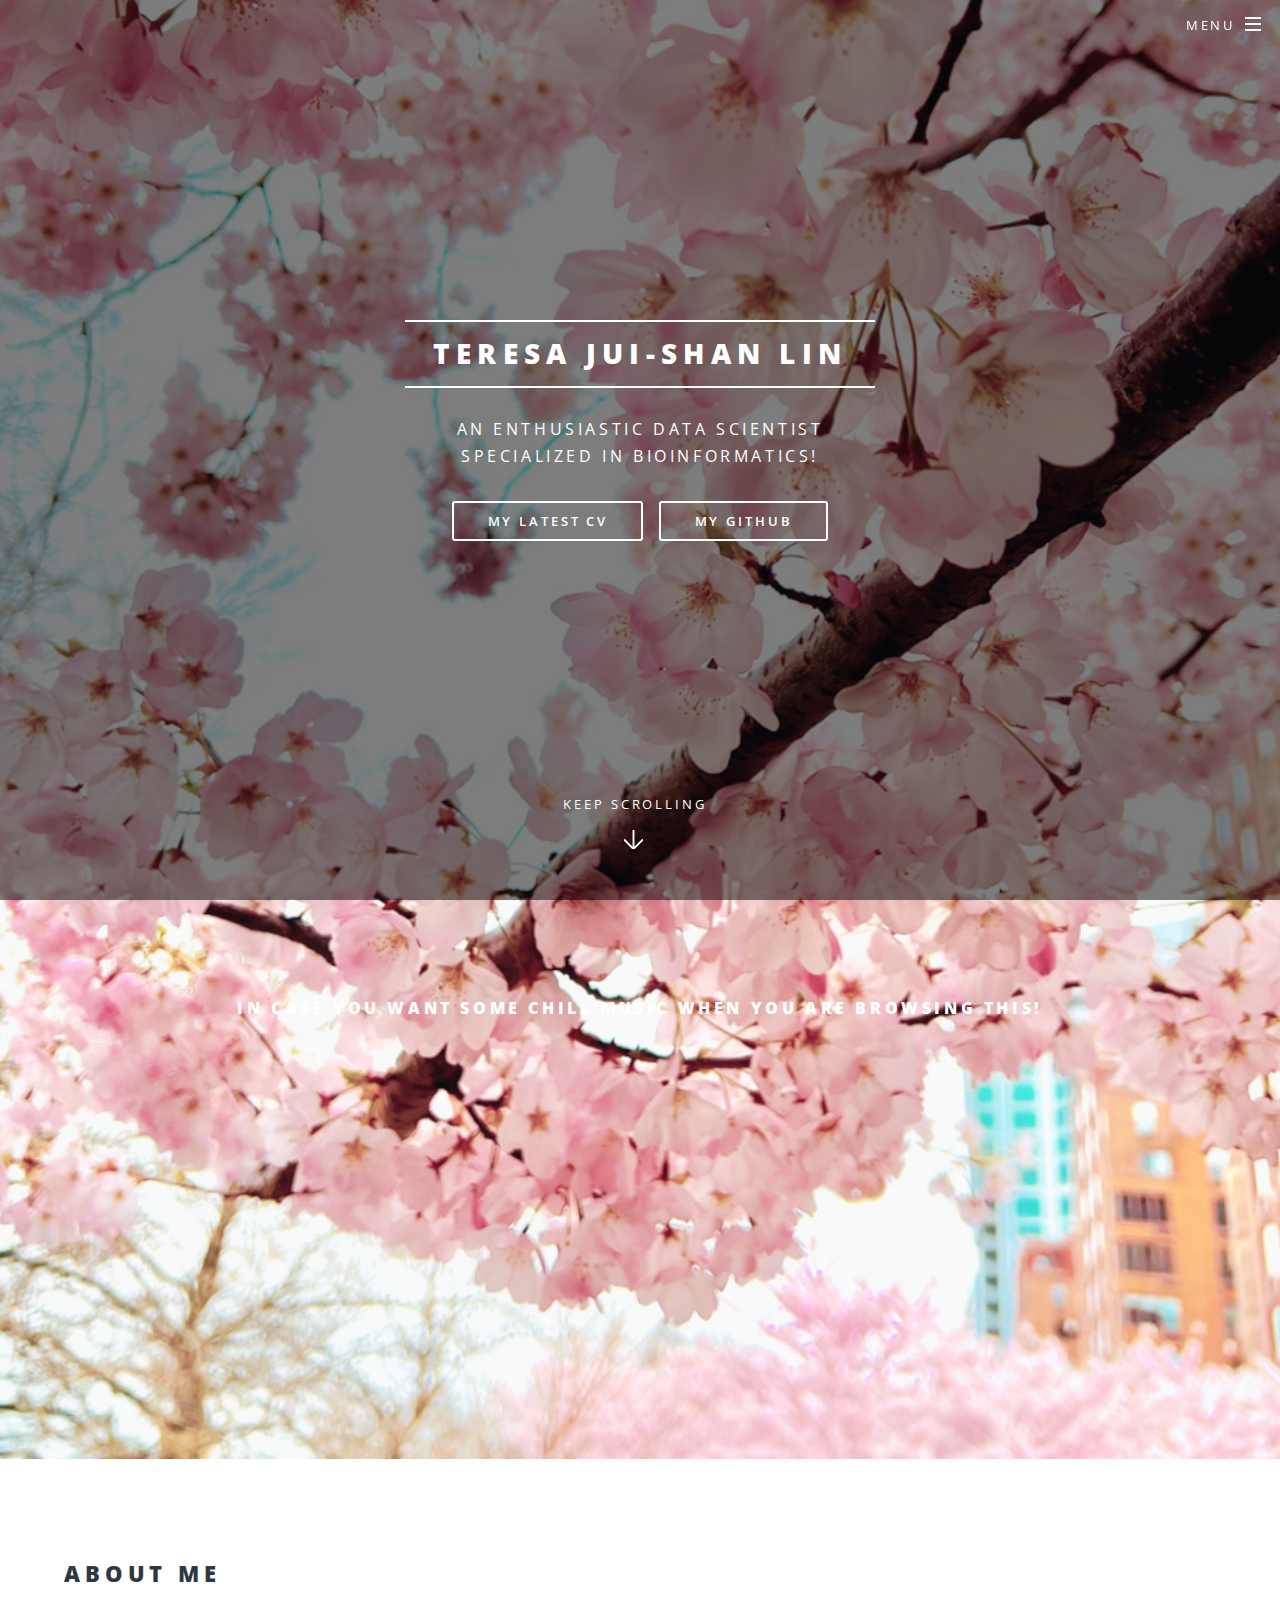
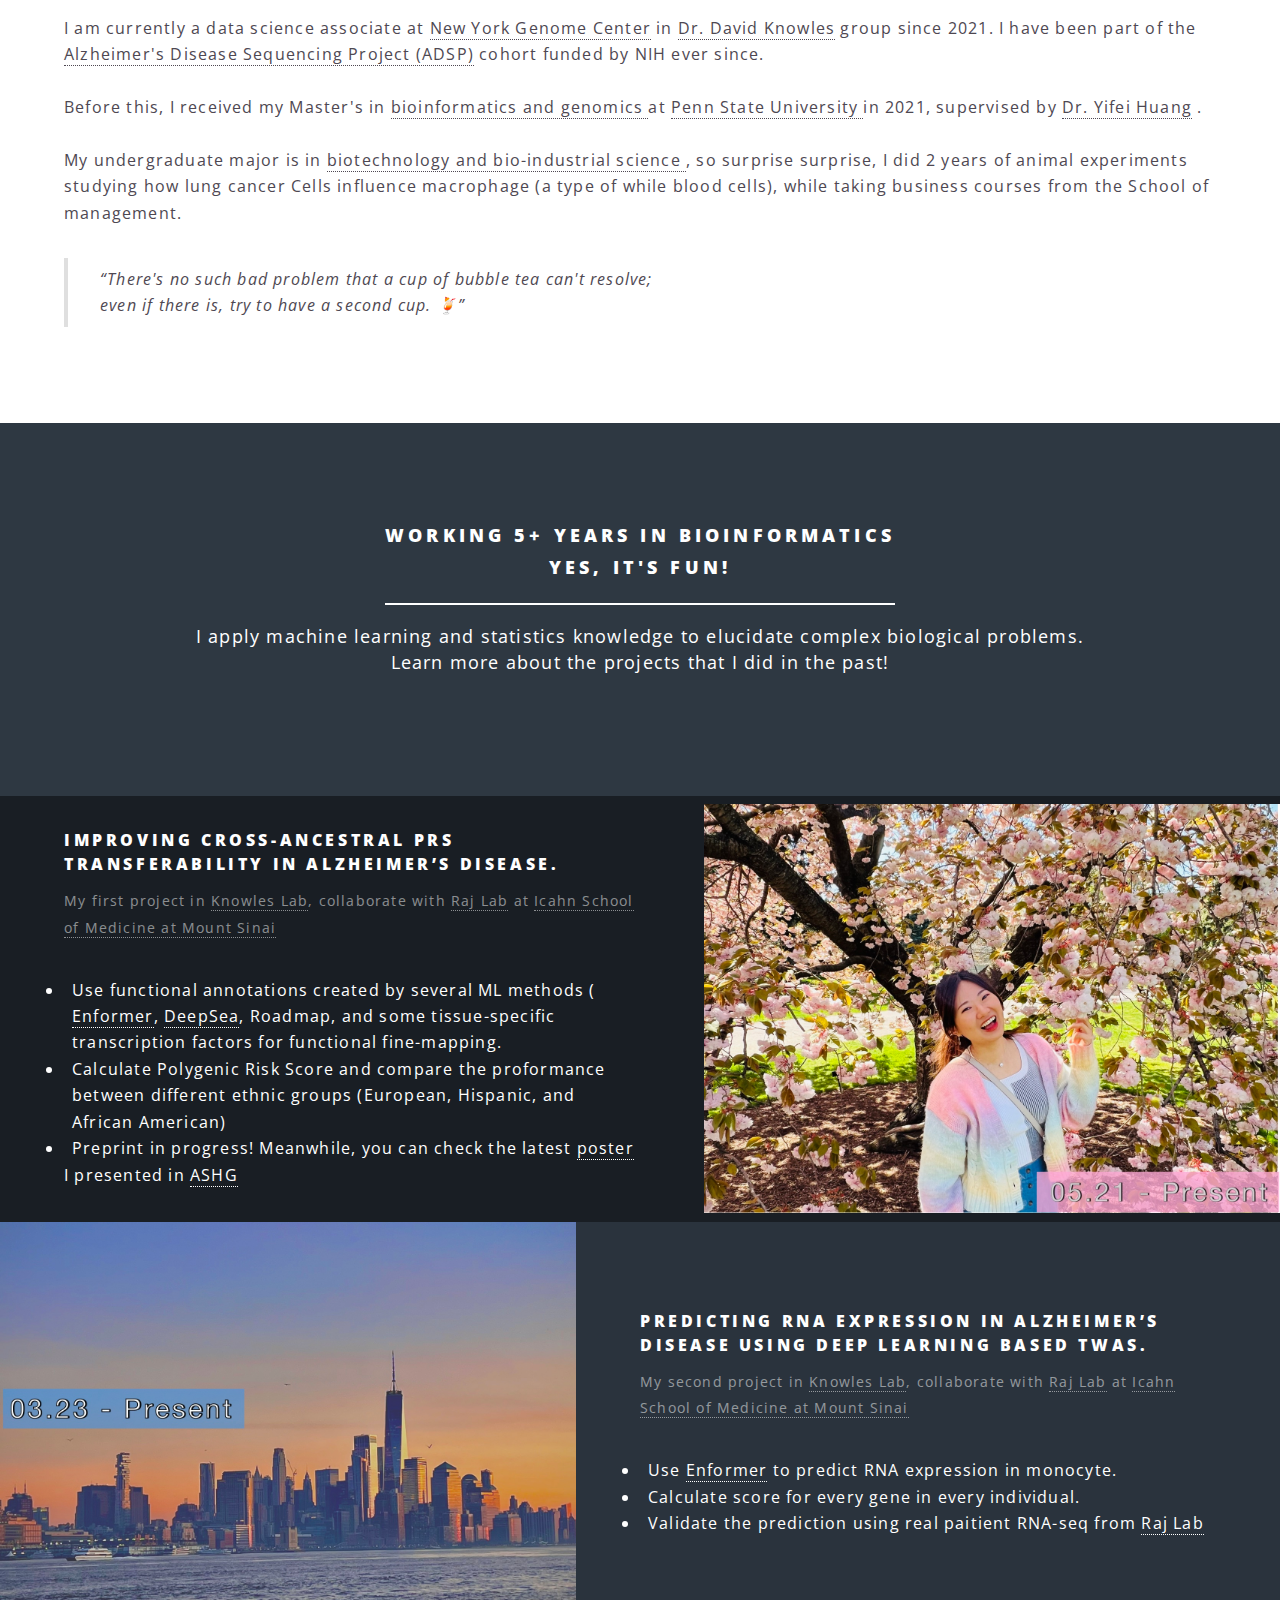
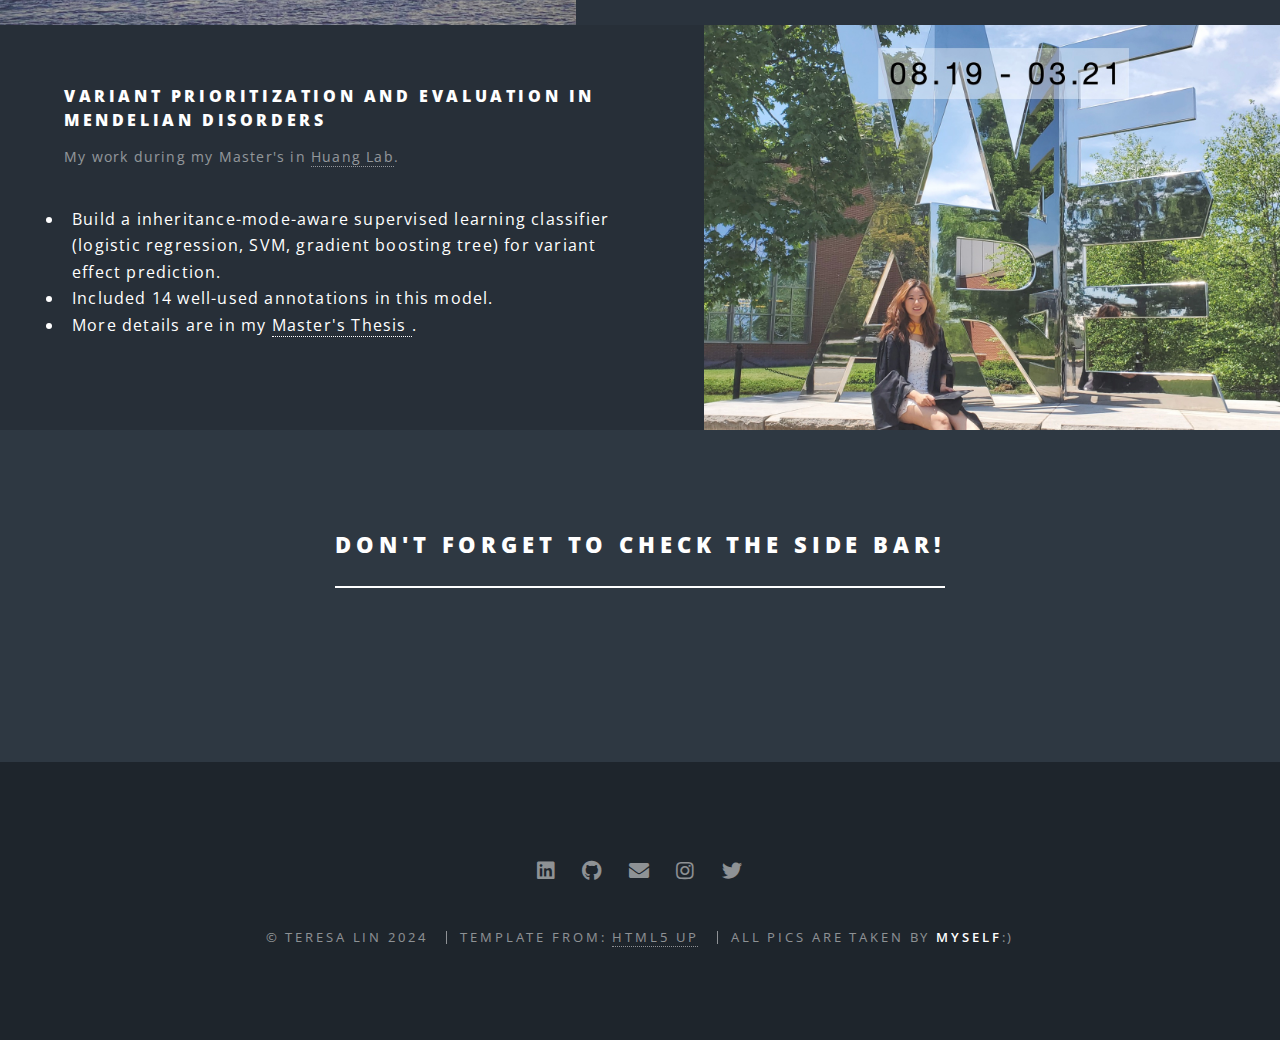
<file: index.html>
<!DOCTYPE HTML>
<!--
	Spectral by HTML5 UP
	html5up.net | @ajlkn
	Free for personal and commercial use under the CCA 3.0 license (html5up.net/license)

	style1: green
	style2: black
	style3: purple
	style4: transparent
	style5: white
	special: centrolized
-->
<html>
	<head>
		<title>Teresa Lin</title>
		<meta charset="utf-8" />
		<meta name="viewport" content="width=device-width, initial-scale=1, user-scalable=no" />
		<link rel="stylesheet" href="assets/css/main.css" />
		<link rel="icon" href="images/icon.png" />
		<noscript><link rel="stylesheet" href="assets/css/noscript.css" /></noscript>
	</head>
	<body class="landing is-preload">

		<!-- Page Wrapper -->
			<div id="page-wrapper">
				<!-- Header -->
					<header id="header" class="alt">
						<h1><a href="index.html">Teresa Lin</a></h1>
						<nav id="nav">
							<ul>
								<li class="special">
									<a href="#menu" class="menuToggle"><span>Menu</span></a>
									<div id="menu">
										<ul>
											<li><a href="index.html"> Home </a></li>
											<li><a href="jc.html"> Slides </a></li>
											<li><a href="photo.html"> Travel </a></li>
											<!--<li><a href="elements.html">Elements</a></li>
											<li><a href="#">Sign Up</a></li>
											<li><a href="#">Log In</a></li> -->
										</ul>
									</div>
								</li>
							</ul>
						</nav>
					</header>

				<!-- Banner -->
					<section id="banner">
						<div class="inner">
							<h2>Teresa Jui-Shan Lin</h2>
							<p>An enthusiastic data scientist <br />
							specialized in bioinformatics!</p>
							<ul class="actions special">
								<li><a href="files/Jui_Shan_cv.pdf" class="button small">my latest CV</a></li>
								<li><a href="https://github.com/teresa-sansan" class="button small">my github</a></li>
							</ul>
						</div>
						<a href="#one" class="more scrolly">Keep Scrolling</a>
					</section>

			<!-- spotity-->
					<section class='wrapper style 2 special'>
						<div class='inner'>
							<section>
									<h4>  In case you want some chill music when you are browsing this! </h4>
									<iframe style="border-radius:14px" src="https://open.spotify.com/embed/playlist/7eS6UlIQReRdbCrnbOWdTl?utm_source=generator&theme=0" width="100%" height="352" frameBorder="0" allowfullscreen="" allow="autoplay; clipboard-write; encrypted-media; fullscreen; picture-in-picture" loading="lazy"></iframe>
							</section>
						</div>
					</section>

				<!-- intro -->
					<section class="wrapper style5">
						<div class='inner'>
							<section>
							<h2>  About me </h2>
							<p> I am currently a data science associate at <a href="https://www.nygenome.org/"> New York Genome Center</a> in
								  <a href="https://daklab.github.io/"> Dr. David Knowles</a> group since 2021.
									I have been part of the <a href "https://adsp.niagads.org/"> Alzheimer's Disease Sequencing Project (ADSP)</a> cohort funded by NIH ever since.  <br />

									<br /> Before this, I received my Master's in <a href="https://www.huck.psu.edu/graduate-programs/bioinformatics-and-genomics/"> bioinformatics and genomics </a> at
									<a href="https://www.psu.edu/"> Penn State University </a> in 2021, supervised by <a href="https://yifei-lab.github.io/"> Dr. Yifei Huang</a> .<br />

								  <br />
								 My undergraduate major is in <a href="https://dbbs.ncku.edu.tw/index.php?Lang=en"> biotechnology and bio-industrial science </a> , so surprise surprise,
								 I did 2 years of animal experiments studying how lung cancer Cells influence macrophage (a type of while blood cells), while taking business courses from the School of management.  </p>

								<blockquote>
									“There's no such bad problem that a cup of bubble tea can't resolve; <br /> even if there is, try to have a second cup. &#127865”
								</blockquote>
						</div>
					</section>


				<!-- One -->
					<section id="one" class="wrapper style4 special">
						<div class="inner">
							<header class="major">
								<h3> Working 5+ years in bioinformatics <br />
								Yes, it's fun!</h3>
								<p> I apply machine learning and statistics knowledge to elucidate complex biological problems.<br />
								Learn more about the projects that I did in the past! </p>
							</header>
							<!-- <ul class="icons major">
								<li><span class="icon fa-gem major style3"><span class="label">Lorem</span></span></li>
								<li><span class="icon fa-heart major style2"><span class="label">Ipsum</span></span></li>
								<li><span class="icon solid fa-code major style3"><span class="label">Dolor</span></span></li>
							</ul> -->
						</div>
					</section>

				<!-- NYGC prs -->
				<section class="spotlight">
					<div class="image"><img src="images/pic01.jpg" alt="" /></div><div class="content">

								<header>
									<h4> Improving cross-ancestral PRS transferability in Alzheimer’s Disease. </h4>
									<p>
										My first project in <a href="https://daklab.github.io/"> Knowles Lab</a>, collaborate with
									 <a href="https://rajlab.org/index.html"> Raj Lab</a> at <a href="https://icahn.mssm.edu/"> Icahn School of Medicine at Mount Sinai </a>
								</header>
							    </p>
							 <div class="row">
									 <ul>
										 <li> Use functional annotations created by several ML methods (<a href="https://www.nature.com/articles/s41592-021-01252-x/"> Enformer</a>,
											 <a href="https://www.nature.com/articles/nmeth.3547#auth-Jian-Zhou"> DeepSea</a>, Roadmap, and some tissue-specific transcription factors
											 for functional fine-mapping.</li>
										 <li> Calculate Polygenic Risk Score and compare the proformance between different ethnic groups (European, Hispanic, and African American)</li>
										 <li> Preprint in progress! Meanwhile, you can check the latest  <a href="files/ashg24.pdf"> poster </a></li> I presented in  <a href="https://www.ashg.org/"> ASHG </a></li>
									 </ul>
							<div>
							</div>
						</section>

						<!-- TWAS -->
							<section id="two" class="wrapper alt style2">
								<section class="spotlight">
									<div class="image"><img src="images/pic03.jpg" alt="" /></div><div class="content">
										<header>
											<h4> Predicting RNA expression in Alzheimer’s Disease using deep learning based TWAS. </h4>
											<p>
												My second project in <a href="https://daklab.github.io/"> Knowles Lab</a>, collaborate with
											 <a href="https://rajlab.org/index.html"> Raj Lab</a> at <a href="https://icahn.mssm.edu/"> Icahn School of Medicine at Mount Sinai </a>
										</header>
									    </p>
									 <div class="row">
											 <ul>
												 <li> Use <a href="https://www.nature.com/articles/s41592-021-01252-x/">Enformer</a> to predict RNA expression in monocyte.</li>
												 <li> Calculate score for every gene in every individual. </li>
												 <li> Validate the prediction using real paitient RNA-seq from <a href="https://rajlab.org/index.html"> Raj Lab</a> </li>
											 </ul>
									<div>
									</div>
								</section>

						<!-- PSU -->
						<section class="spotlight">
							<div class="image"><img src="images/pic02.jpg" alt="" /></div><div class="content">
								<header>
									<h4> Variant prioritization and evaluation in Mendelian disorders  </h4>
									<p> My work during my Master's in <a href="https://yifei-lab.github.io/"> Huang Lab</a>.
								</header>
									</p>
							 <div class="row">
									 <ul>
										 <li> Build a inheritance-mode-aware supervised learning classifier (logistic regression, SVM, gradient boosting tree) for variant effect prediction.</li>
										 <li> Included 14 well-used annotations in this model. </li>
										 <li> More details are in my <a href="https://etda.libraries.psu.edu/catalog/18896jkl5991"> Master's Thesis </a>. </li>
									 </ul>
							<div>
								</p>
							</div>
						</section>
						<!-- <section class="spotlight">
							<div class="image"><img src="images/pic02.jpg" alt="" /></div><div class="content">
								<h2>Augue eleifend aliquet<br />
								sed condimentum</h2>
								<p>Aliquam ut ex ut augue consectetur interdum. Donec hendrerit imperdiet. Mauris eleifend fringilla nullam aenean mi ligula.</p>
							</div>
						</section> -->
					</section>

				<!-- Three -->

					<section id="three" class="wrapper style2 special">
						<div class="inner">
							<header class="major">
								<h2>Don't forget to check the side bar!</h2>
								<!-- <p>  <br /> -->
								<!-- </p> -->


							</header>
							<ul class="features">
								<!-- <li class="icon fa-paper-plane">
									<h3>Arcu accumsan</h3>
									<p>Augue consectetur sed interdum imperdiet et ipsum. Mauris lorem tincidunt nullam amet leo Aenean ligula consequat consequat.</p>
								</li>
								<li class="icon solid fa-laptop">
									<h3>Ac Augue Eget</h3>
									<p>Augue consectetur sed interdum imperdiet et ipsum. Mauris lorem tincidunt nullam amet leo Aenean ligula consequat consequat.</p>
								</li>
								<li class="icon solid fa-code">
									<h3>Mus Scelerisque</h3>
									<p>Augue consectetur sed interdum imperdiet et ipsum. Mauris lorem tincidunt nullam amet leo Aenean ligula consequat consequat.</p>
								</li>
								<li class="icon solid fa-headphones-alt">
									<h3>Mauris Imperdiet</h3>
									<p>Augue consectetur sed interdum imperdiet et ipsum. Mauris lorem tincidunt nullam amet leo Aenean ligula consequat consequat.</p>
								</li>
								<li class="icon fa-heart">
									<h3>Aenean Primis</h3>
									<p>Augue consectetur sed interdum imperdiet et ipsum. Mauris lorem tincidunt nullam amet leo Aenean ligula consequat consequat.</p>
								</li>
								<li class="icon fa-flag">
									<h3>Tortor Ut</h3>
									<p>Augue consectetur sed interdum imperdiet et ipsum. Mauris lorem tincidunt nullam amet leo Aenean ligula consequat consequat.</p>
								</li> -->
							</ul>
						</div>
					</section>


				<!-- CTA -->
					<!-- <section id="cta" class="wrapper style4">
						<div class="inner">
							<header>
								<h2>Arcue ut vel commodo</h2>
								<p>Aliquam ut ex ut augue consectetur interdum endrerit imperdiet amet eleifend fringilla.</p>
							</header>
							<ul class="actions stacked">
								<li><a href="#" class="button fit primary">Activate</a></li>
								<li><a href="#" class="button fit">Learn More</a></li>
							</ul>
						</div>
					</section> -->

				<!-- Footer -->
					<footer id="footer">
						<ul class="icons">

							<!-- <li><a href="#" class="icon brands fa-facebook-f"><span class="label">Facebook</span></a></li> -->
							<li><a href="https://www.linkedin.com/in/teresa-jui-shan-lin-415634192" class="icon brands fa-linkedin"><span class="label">Linkedin</span></a></li>
							<li><a href="https://github.com/teresa-sansan" class="icon brands fa-github"><span class="label">Github</span></a></li>
							<li><a href= mailto:"sansanlin85@gmail.com" class="icon solid fa-envelope"><span class="label">Email</span></a></li>
							<li><a href="https://www.instagram.com/teresa__sansan/" class="icon brands fa-instagram"><span class="label">Instagram</span></a></li>
							<li><a href="https://twitter.com/teresa_js_lin" class="icon brands fa-twitter"><span class="label">Twitter</span></a></li>
						</ul>
						<ul class="copyright">
							<li>&copy; Teresa Lin 2024 </li>
							<li>Template from: <a href="http://html5up.net">HTML5 UP</a></li>
							<li>All pics are taken by <b>myself</b>:)</li>
						</ul>
					</footer>

			</div>

		<!-- Scripts -->
			<script src="assets/js/jquery.min.js"></script>
			<script src="assets/js/jquery.scrollex.min.js"></script>
			<script src="assets/js/jquery.scrolly.min.js"></script>
			<script src="assets/js/browser.min.js"></script>
			<script src="assets/js/breakpoints.min.js"></script>
			<script src="assets/js/util.js"></script>
			<script src="assets/js/main.js"></script>

	</body>
</html>
</file>
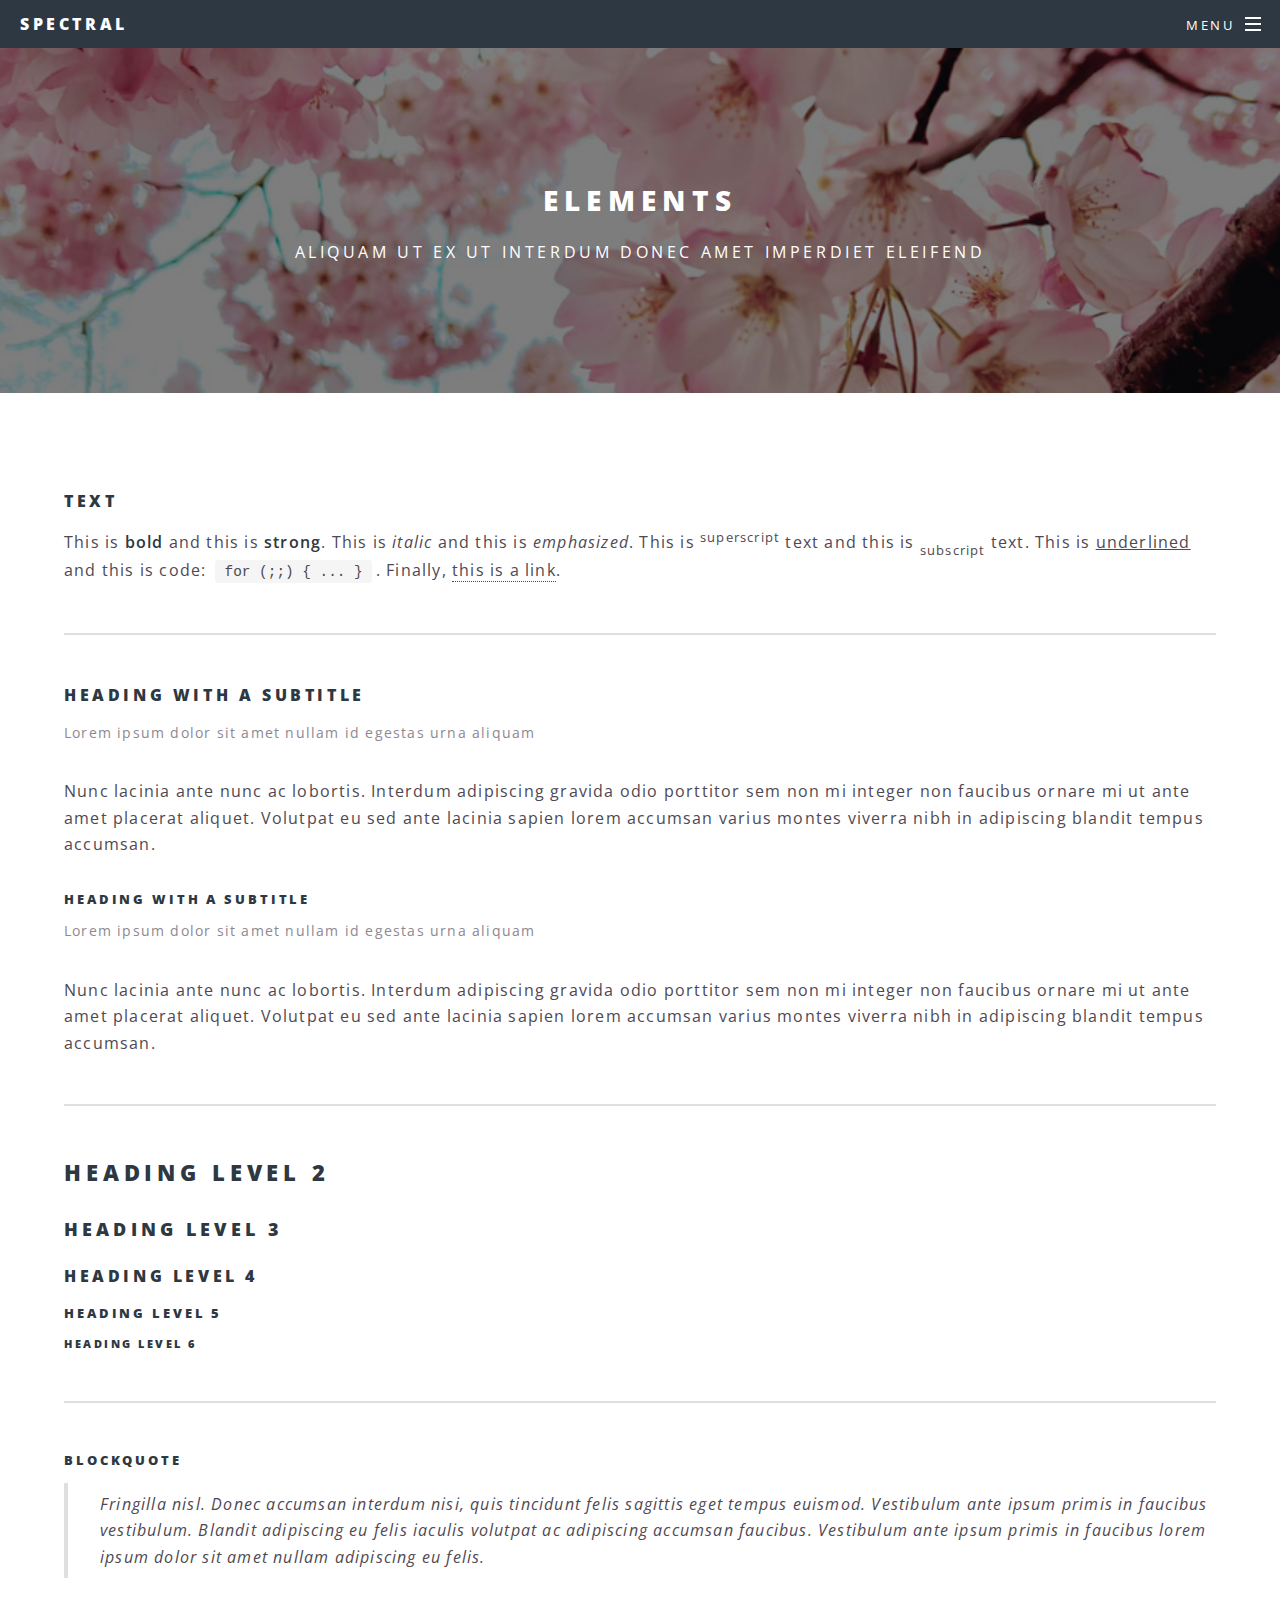
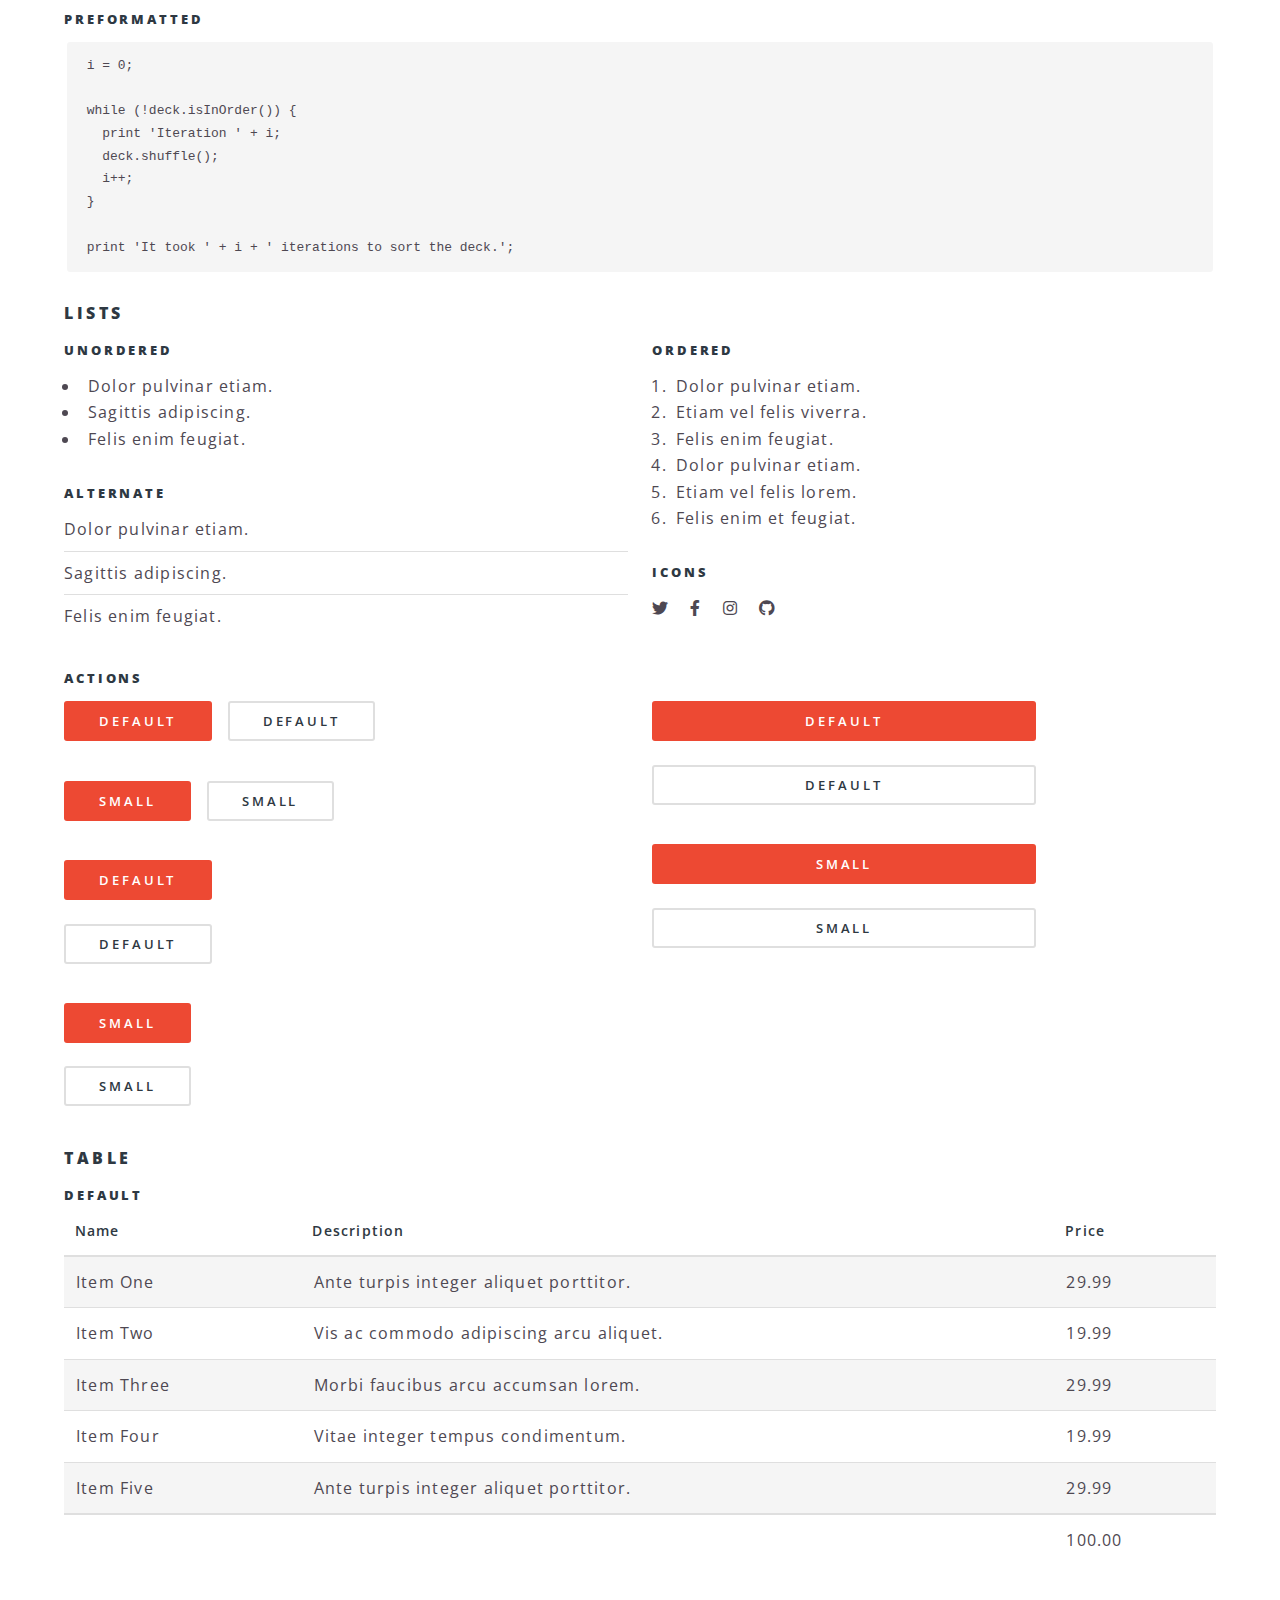
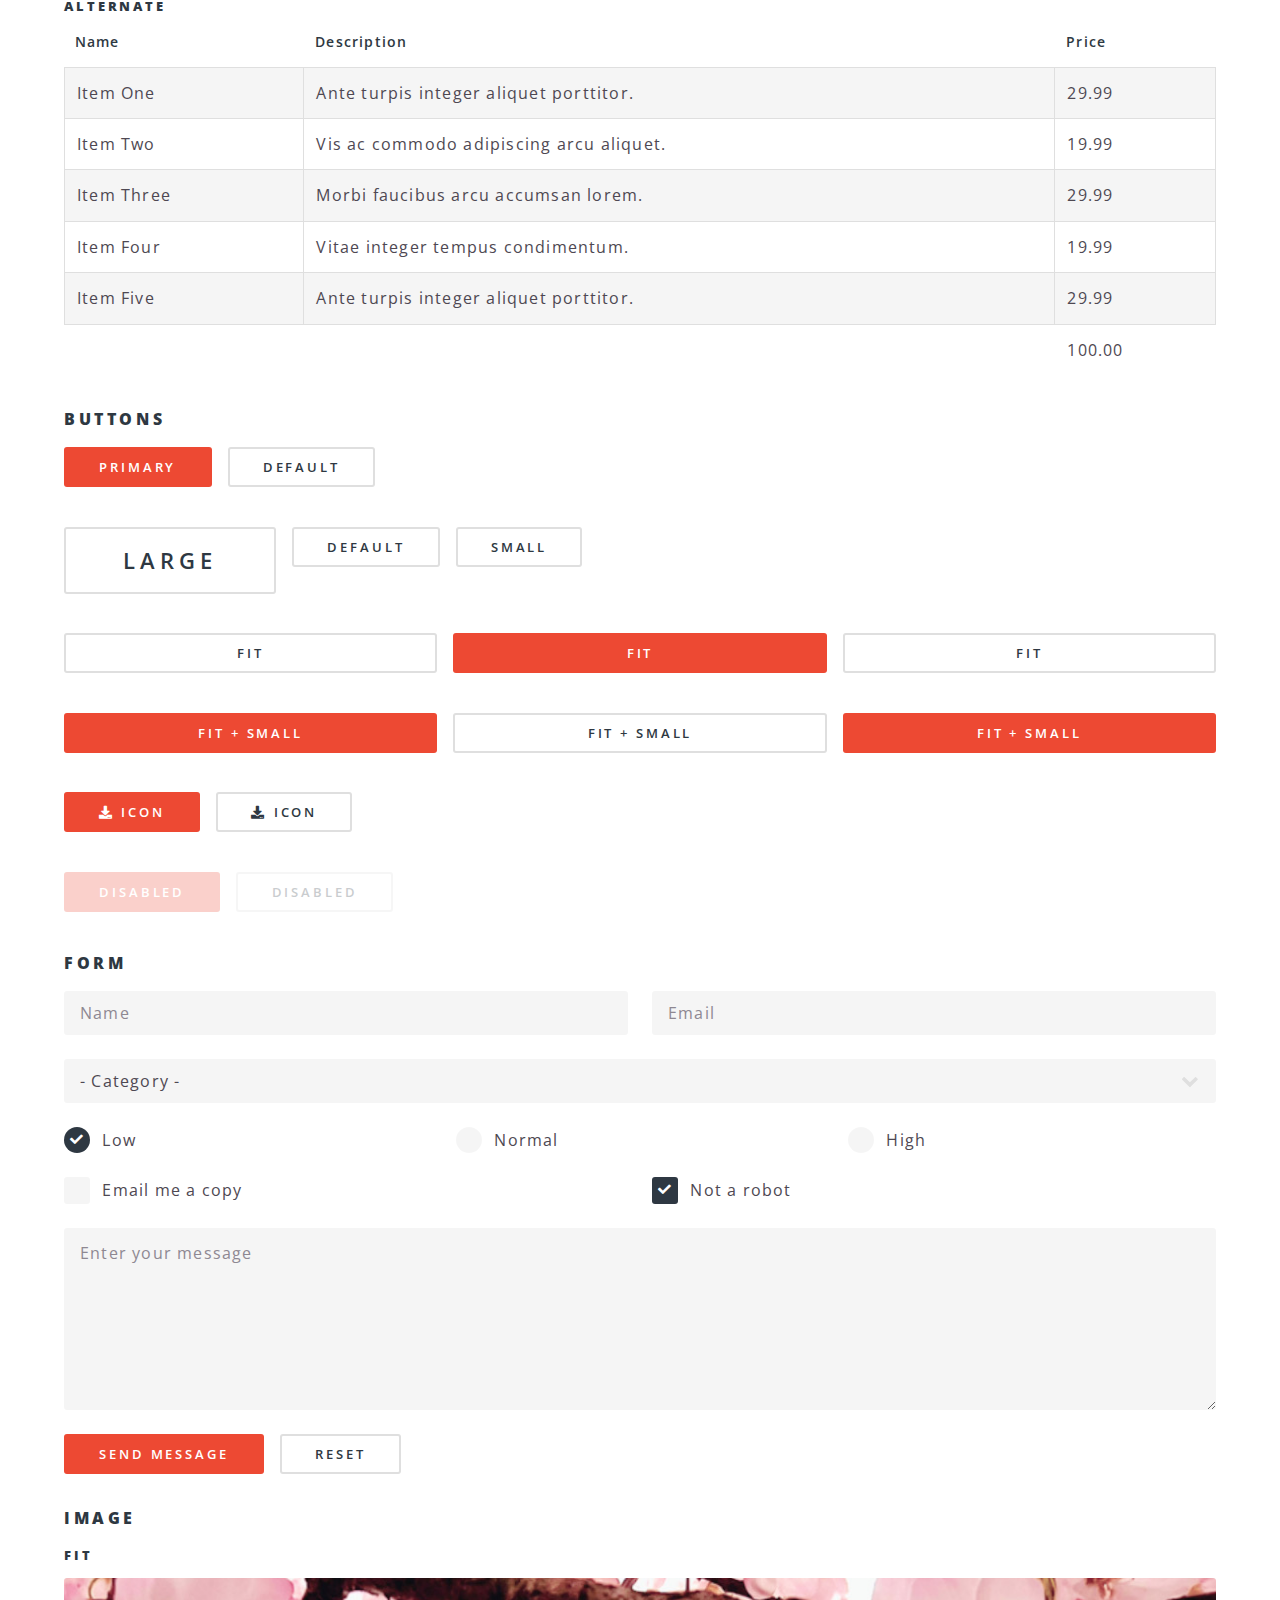
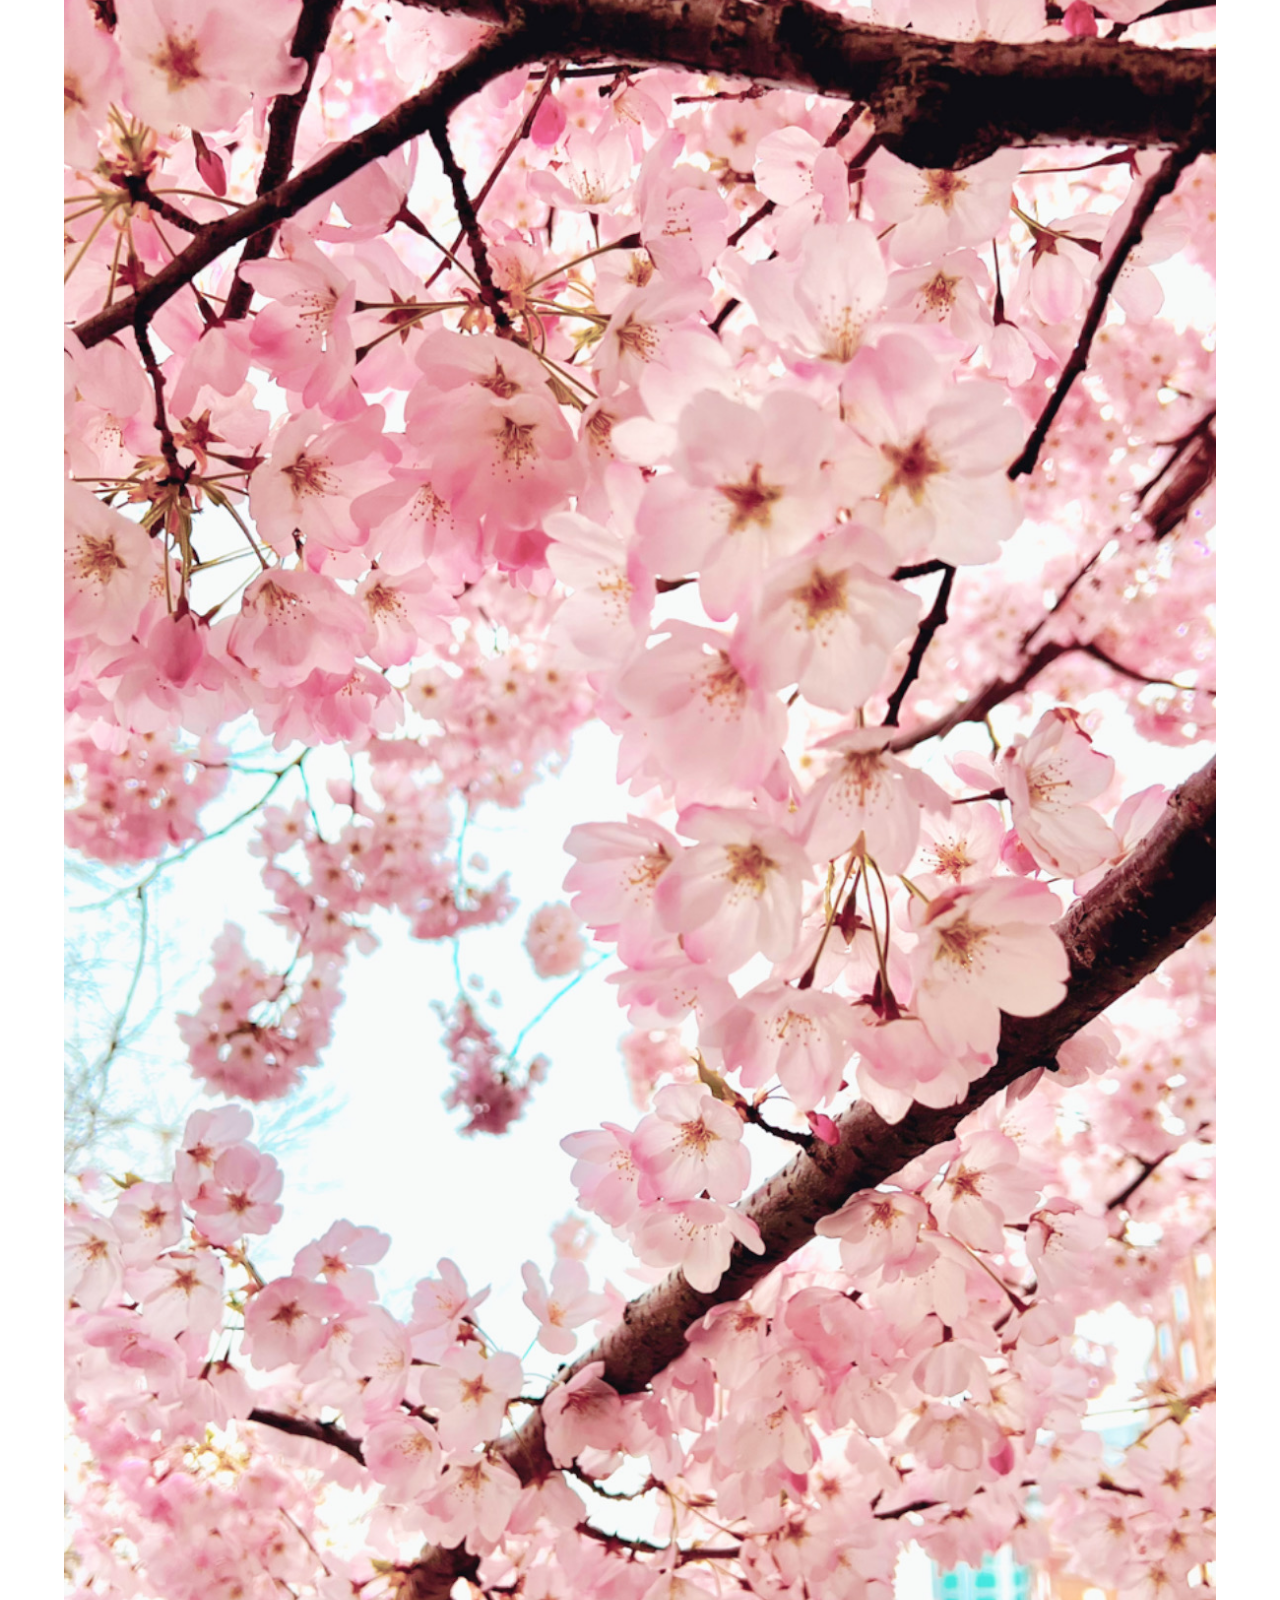
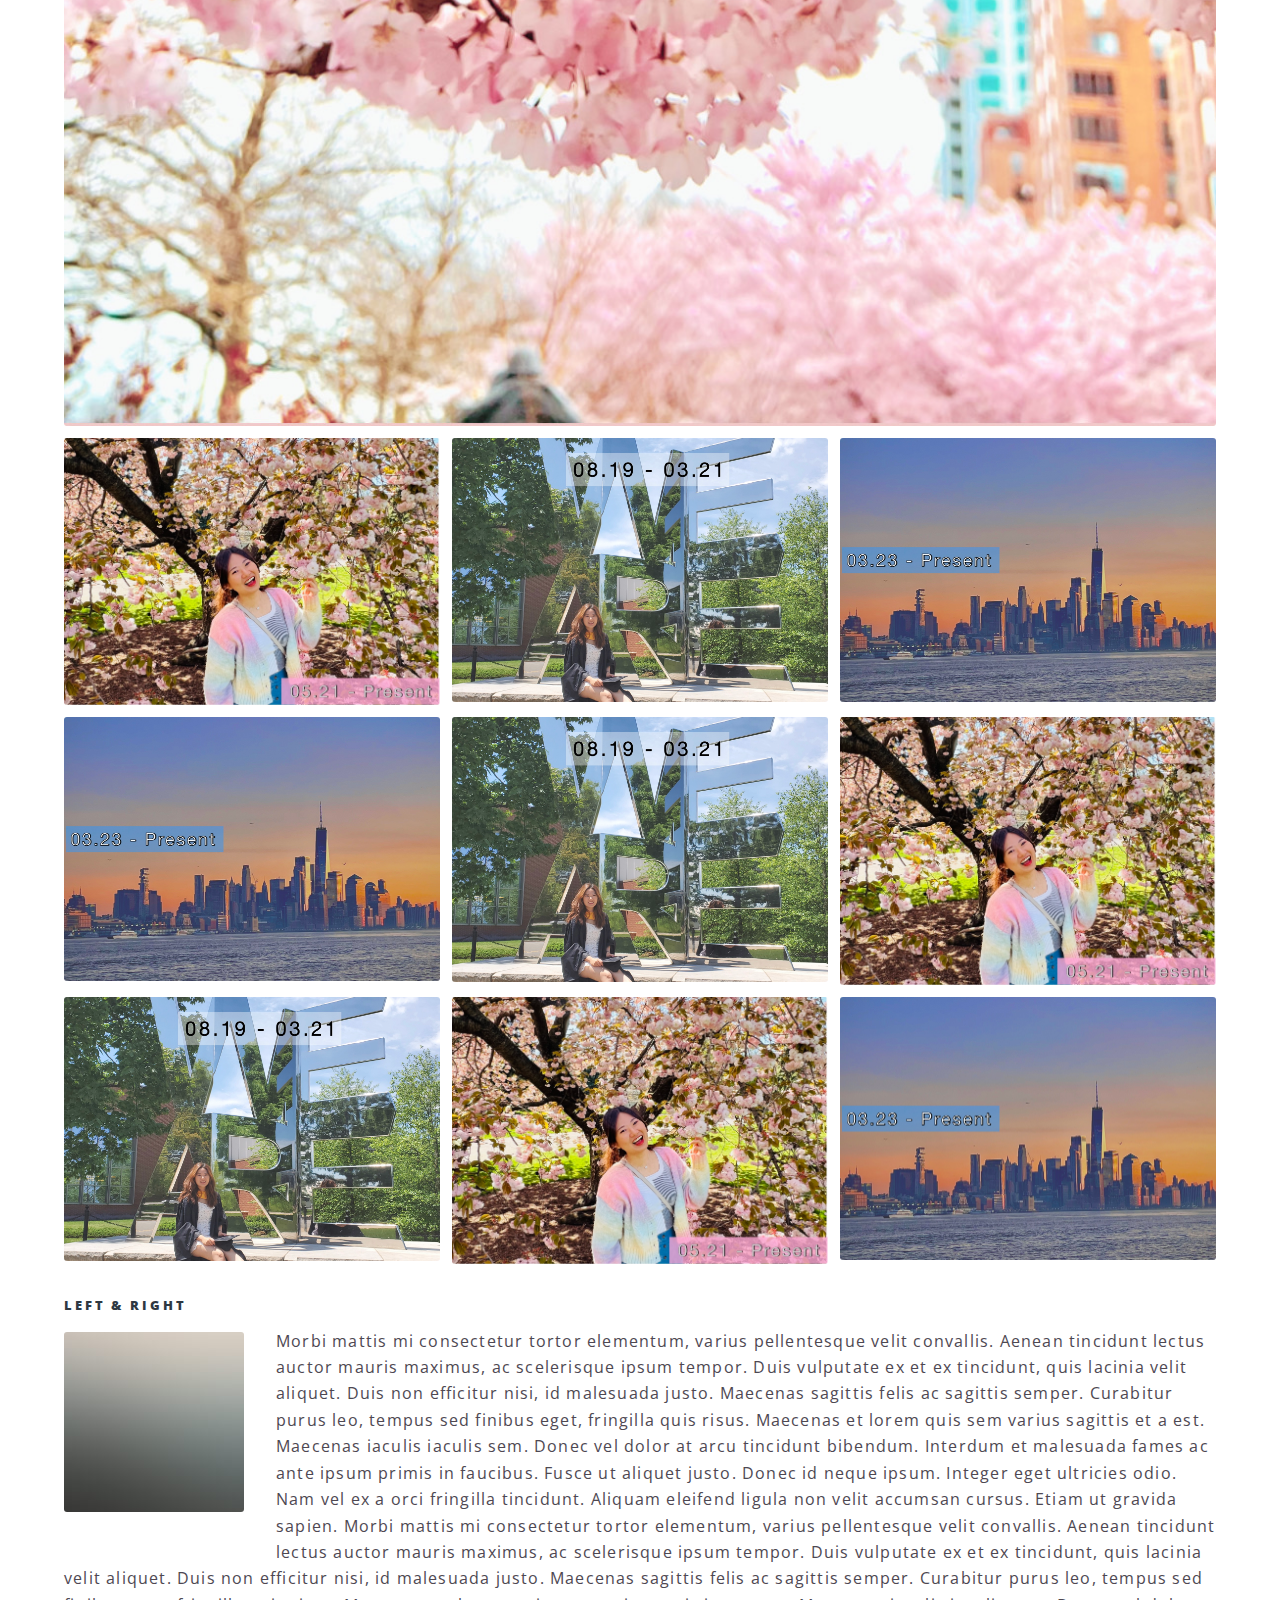
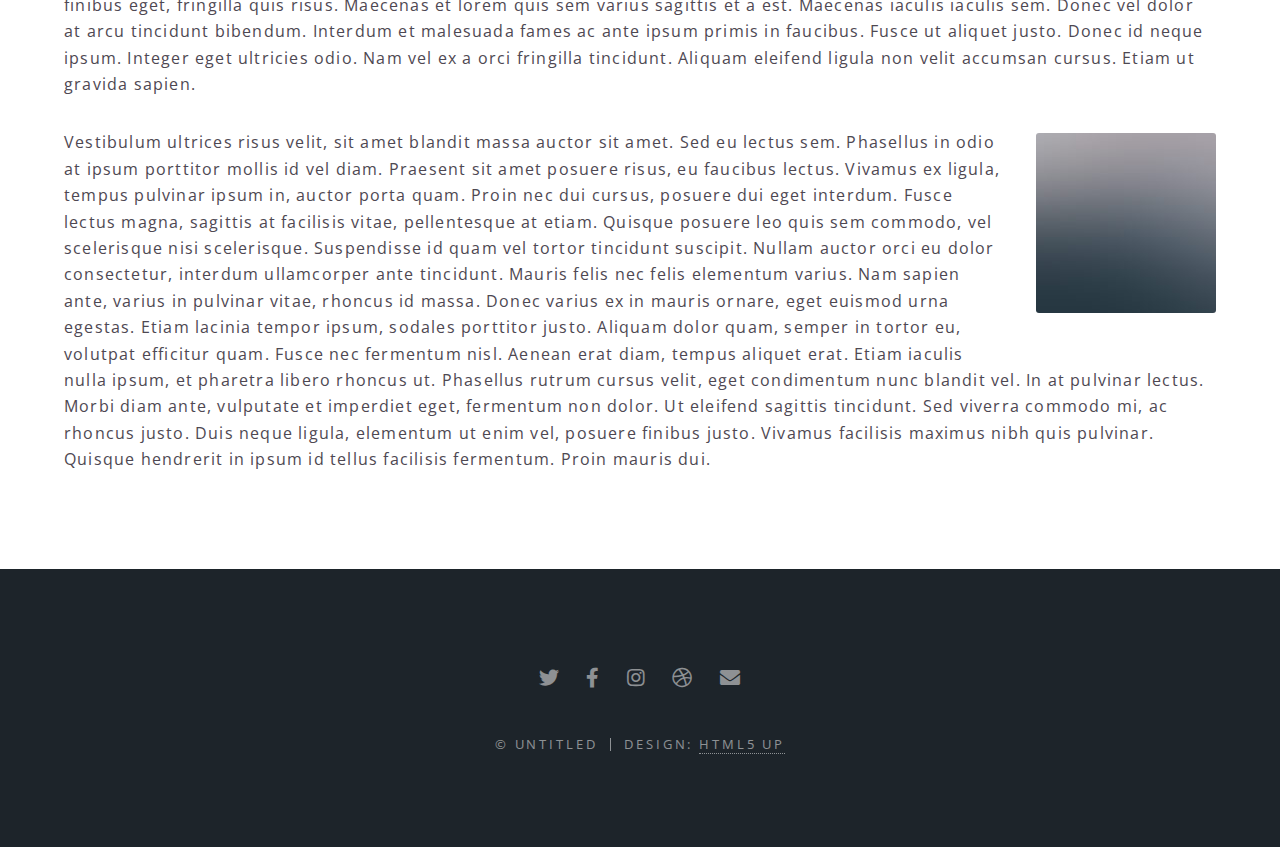
<file: elements.html>
<!DOCTYPE HTML>
<!--
	Spectral by HTML5 UP
	html5up.net | @ajlkn
	Free for personal and commercial use under the CCA 3.0 license (html5up.net/license)
-->
<html>
	<head>
		<title>  elements </title>
		<meta charset="utf-8" />
		<meta name="viewport" content="width=device-width, initial-scale=1, user-scalable=no" />
		<link rel="stylesheet" href="assets/css/main.css" />
		<noscript><link rel="stylesheet" href="assets/css/noscript.css" /></noscript>
	</head>
	<body class="is-preload">

		<!-- Page Wrapper -->
			<div id="page-wrapper">

				<!-- Header -->
					<header id="header">
						<h1><a href="index.html">Spectral</a></h1>
						<nav id="nav">
							<ul>
								<li class="special">
									<a href="#menu" class="menuToggle"><span>Menu</span></a>
									<div id="menu">
										<ul>
											<li><a href="index.html">Home</a></li>
											<li><a href="generic.html">Generic</a></li>
											<li><a href="elements.html">Elements</a></li>
											<li><a href="#">Sign Up</a></li>
											<li><a href="#">Log In</a></li>
										</ul>
									</div>
								</li>
							</ul>
						</nav>
					</header>

				<!-- Main -->
					<article id="main">
						<header>
							<h2>Elements</h2>
							<p>Aliquam ut ex ut interdum donec amet imperdiet eleifend</p>
						</header>
						<section class="wrapper style5">
							<div class="inner">

								<section>
									<h4>Text</h4>
									<p>This is <b>bold</b> and this is <strong>strong</strong>. This is <i>italic</i> and this is <em>emphasized</em>.
									This is <sup>superscript</sup> text and this is <sub>subscript</sub> text.
									This is <u>underlined</u> and this is code: <code>for (;;) { ... }</code>. Finally, <a href="#">this is a link</a>.</p>
									<hr />
									<header>
										<h4>Heading with a Subtitle</h4>
										<p>Lorem ipsum dolor sit amet nullam id egestas urna aliquam</p>
									</header>
									<p>Nunc lacinia ante nunc ac lobortis. Interdum adipiscing gravida odio porttitor sem non mi integer non faucibus ornare mi ut ante amet placerat aliquet. Volutpat eu sed ante lacinia sapien lorem accumsan varius montes viverra nibh in adipiscing blandit tempus accumsan.</p>
									<header>
										<h5>Heading with a Subtitle</h5>
										<p>Lorem ipsum dolor sit amet nullam id egestas urna aliquam</p>
									</header>
									<p>Nunc lacinia ante nunc ac lobortis. Interdum adipiscing gravida odio porttitor sem non mi integer non faucibus ornare mi ut ante amet placerat aliquet. Volutpat eu sed ante lacinia sapien lorem accumsan varius montes viverra nibh in adipiscing blandit tempus accumsan.</p>
									<hr />
									<h2>Heading Level 2</h2>
									<h3>Heading Level 3</h3>
									<h4>Heading Level 4</h4>
									<h5>Heading Level 5</h5>
									<h6>Heading Level 6</h6>
									<hr />
									<h5>Blockquote</h5>
									<blockquote>Fringilla nisl. Donec accumsan interdum nisi, quis tincidunt felis sagittis eget tempus euismod. Vestibulum ante ipsum primis in faucibus vestibulum. Blandit adipiscing eu felis iaculis volutpat ac adipiscing accumsan faucibus. Vestibulum ante ipsum primis in faucibus lorem ipsum dolor sit amet nullam adipiscing eu felis.</blockquote>
									<h5>Preformatted</h5>
									<pre><code>i = 0;

while (!deck.isInOrder()) {
  print 'Iteration ' + i;
  deck.shuffle();
  i++;
}

print 'It took ' + i + ' iterations to sort the deck.';</code></pre>
								</section>

								<section>
									<h4>Lists</h4>
									<div class="row">
										<div class="col-6 col-12-medium">
											<h5>Unordered</h5>
											<ul>
												<li>Dolor pulvinar etiam.</li>
												<li>Sagittis adipiscing.</li>
												<li>Felis enim feugiat.</li>
											</ul>
											<h5>Alternate</h5>
											<ul class="alt">
												<li>Dolor pulvinar etiam.</li>
												<li>Sagittis adipiscing.</li>
												<li>Felis enim feugiat.</li>
											</ul>
										</div>
										<div class="col-6 col-12-medium">
											<h5>Ordered</h5>
											<ol>
												<li>Dolor pulvinar etiam.</li>
												<li>Etiam vel felis viverra.</li>
												<li>Felis enim feugiat.</li>
												<li>Dolor pulvinar etiam.</li>
												<li>Etiam vel felis lorem.</li>
												<li>Felis enim et feugiat.</li>
											</ol>
											<h5>Icons</h5>
											<ul class="icons">
												<li><a href="#" class="icon brands fa-twitter"><span class="label">Twitter</span></a></li>
												<li><a href="#" class="icon brands fa-facebook-f"><span class="label">Facebook</span></a></li>
												<li><a href="#" class="icon brands fa-instagram"><span class="label">Instagram</span></a></li>
												<li><a href="#" class="icon brands fa-github"><span class="label">Github</span></a></li>
											</ul>
										</div>
									</div>
									<h5>Actions</h5>
									<div class="row">
										<div class="col-6 col-12-medium">
											<ul class="actions">
												<li><a href="#" class="button primary">Default</a></li>
												<li><a href="#" class="button">Default</a></li>
											</ul>
											<ul class="actions small">
												<li><a href="#" class="button primary small">Small</a></li>
												<li><a href="#" class="button small">Small</a></li>
											</ul>
											<ul class="actions stacked">
												<li><a href="#" class="button primary">Default</a></li>
												<li><a href="#" class="button">Default</a></li>
											</ul>
											<ul class="actions stacked">
												<li><a href="#" class="button primary small">Small</a></li>
												<li><a href="#" class="button small">Small</a></li>
											</ul>
										</div>
										<div class="col-6 col-12-medium">
											<ul class="actions stacked">
												<li><a href="#" class="button primary fit">Default</a></li>
												<li><a href="#" class="button fit">Default</a></li>
											</ul>
											<ul class="actions stacked">
												<li><a href="#" class="button primary small fit">Small</a></li>
												<li><a href="#" class="button small fit">Small</a></li>
											</ul>
										</div>
									</div>
								</section>

								<section>
									<h4>Table</h4>
									<h5>Default</h5>
									<div class="table-wrapper">
										<table>
											<thead>
												<tr>
													<th>Name</th>
													<th>Description</th>
													<th>Price</th>
												</tr>
											</thead>
											<tbody>
												<tr>
													<td>Item One</td>
													<td>Ante turpis integer aliquet porttitor.</td>
													<td>29.99</td>
												</tr>
												<tr>
													<td>Item Two</td>
													<td>Vis ac commodo adipiscing arcu aliquet.</td>
													<td>19.99</td>
												</tr>
												<tr>
													<td>Item Three</td>
													<td> Morbi faucibus arcu accumsan lorem.</td>
													<td>29.99</td>
												</tr>
												<tr>
													<td>Item Four</td>
													<td>Vitae integer tempus condimentum.</td>
													<td>19.99</td>
												</tr>
												<tr>
													<td>Item Five</td>
													<td>Ante turpis integer aliquet porttitor.</td>
													<td>29.99</td>
												</tr>
											</tbody>
											<tfoot>
												<tr>
													<td colspan="2"></td>
													<td>100.00</td>
												</tr>
											</tfoot>
										</table>
									</div>

									<h5>Alternate</h5>
									<div class="table-wrapper">
										<table class="alt">
											<thead>
												<tr>
													<th>Name</th>
													<th>Description</th>
													<th>Price</th>
												</tr>
											</thead>
											<tbody>
												<tr>
													<td>Item One</td>
													<td>Ante turpis integer aliquet porttitor.</td>
													<td>29.99</td>
												</tr>
												<tr>
													<td>Item Two</td>
													<td>Vis ac commodo adipiscing arcu aliquet.</td>
													<td>19.99</td>
												</tr>
												<tr>
													<td>Item Three</td>
													<td> Morbi faucibus arcu accumsan lorem.</td>
													<td>29.99</td>
												</tr>
												<tr>
													<td>Item Four</td>
													<td>Vitae integer tempus condimentum.</td>
													<td>19.99</td>
												</tr>
												<tr>
													<td>Item Five</td>
													<td>Ante turpis integer aliquet porttitor.</td>
													<td>29.99</td>
												</tr>
											</tbody>
											<tfoot>
												<tr>
													<td colspan="2"></td>
													<td>100.00</td>
												</tr>
											</tfoot>
										</table>
									</div>
								</section>

								<section>
									<h4>Buttons</h4>
									<ul class="actions">
										<li><a href="#" class="button primary">Primary</a></li>
										<li><a href="#" class="button">Default</a></li>
									</ul>
									<ul class="actions">
										<li><a href="#" class="button large">Large</a></li>
										<li><a href="#" class="button">Default</a></li>
										<li><a href="#" class="button small">Small</a></li>
									</ul>
									<ul class="actions fit">
										<li><a href="#" class="button fit">Fit</a></li>
										<li><a href="#" class="button primary fit">Fit</a></li>
										<li><a href="#" class="button fit">Fit</a></li>
									</ul>
									<ul class="actions fit small">
										<li><a href="#" class="button primary fit small">Fit + Small</a></li>
										<li><a href="#" class="button fit small">Fit + Small</a></li>
										<li><a href="#" class="button primary fit small">Fit + Small</a></li>
									</ul>
									<ul class="actions">
										<li><a href="#" class="button primary icon solid fa-download">Icon</a></li>
										<li><a href="#" class="button icon solid fa-download">Icon</a></li>
									</ul>
									<ul class="actions">
										<li><span class="button primary disabled">Disabled</span></li>
										<li><span class="button disabled">Disabled</span></li>
									</ul>
								</section>

								<section>
									<h4>Form</h4>
									<form method="post" action="#">
										<div class="row gtr-uniform">
											<div class="col-6 col-12-xsmall">
												<input type="text" name="demo-name" id="demo-name" value="" placeholder="Name" />
											</div>
											<div class="col-6 col-12-xsmall">
												<input type="email" name="demo-email" id="demo-email" value="" placeholder="Email" />
											</div>
											<div class="col-12">
												<select name="demo-category" id="demo-category">
													<option value="">- Category -</option>
													<option value="1">Manufacturing</option>
													<option value="1">Shipping</option>
													<option value="1">Administration</option>
													<option value="1">Human Resources</option>
												</select>
											</div>
											<div class="col-4 col-12-small">
												<input type="radio" id="demo-priority-low" name="demo-priority" checked>
												<label for="demo-priority-low">Low</label>
											</div>
											<div class="col-4 col-12-small">
												<input type="radio" id="demo-priority-normal" name="demo-priority">
												<label for="demo-priority-normal">Normal</label>
											</div>
											<div class="col-4 col-12-small">
												<input type="radio" id="demo-priority-high" name="demo-priority">
												<label for="demo-priority-high">High</label>
											</div>
											<div class="col-6 col-12-small">
												<input type="checkbox" id="demo-copy" name="demo-copy">
												<label for="demo-copy">Email me a copy</label>
											</div>
											<div class="col-6 col-12-small">
												<input type="checkbox" id="demo-human" name="demo-human" checked>
												<label for="demo-human">Not a robot</label>
											</div>
											<div class="col-12">
												<textarea name="demo-message" id="demo-message" placeholder="Enter your message" rows="6"></textarea>
											</div>
											<div class="col-12">
												<ul class="actions">
													<li><input type="submit" value="Send Message" class="primary" /></li>
													<li><input type="reset" value="Reset" /></li>
												</ul>
											</div>
										</div>
									</form>
								</section>

								<section>
									<h4>Image</h4>
									<h5>Fit</h5>
									<div class="box alt">
										<div class="row gtr-50 gtr-uniform">
											<div class="col-12"><span class="image fit"><img src="images/banner.jpg" alt="" /></span></div>
											<div class="col-4"><span class="image fit"><img src="images/pic01.jpg" alt="" /></span></div>
											<div class="col-4"><span class="image fit"><img src="images/pic02.jpg" alt="" /></span></div>
											<div class="col-4"><span class="image fit"><img src="images/pic03.jpg" alt="" /></span></div>
											<div class="col-4"><span class="image fit"><img src="images/pic03.jpg" alt="" /></span></div>
											<div class="col-4"><span class="image fit"><img src="images/pic02.jpg" alt="" /></span></div>
											<div class="col-4"><span class="image fit"><img src="images/pic01.jpg" alt="" /></span></div>
											<div class="col-4"><span class="image fit"><img src="images/pic02.jpg" alt="" /></span></div>
											<div class="col-4"><span class="image fit"><img src="images/pic01.jpg" alt="" /></span></div>
											<div class="col-4"><span class="image fit"><img src="images/pic03.jpg" alt="" /></span></div>
										</div>
									</div>
									<h5>Left &amp; Right</h5>
									<p><span class="image left"><img src="images/pic04.jpg" alt="" /></span>Morbi mattis mi consectetur tortor elementum, varius pellentesque velit convallis. Aenean tincidunt lectus auctor mauris maximus, ac scelerisque ipsum tempor. Duis vulputate ex et ex tincidunt, quis lacinia velit aliquet. Duis non efficitur nisi, id malesuada justo. Maecenas sagittis felis ac sagittis semper. Curabitur purus leo, tempus sed finibus eget, fringilla quis risus. Maecenas et lorem quis sem varius sagittis et a est. Maecenas iaculis iaculis sem. Donec vel dolor at arcu tincidunt bibendum. Interdum et malesuada fames ac ante ipsum primis in faucibus. Fusce ut aliquet justo. Donec id neque ipsum. Integer eget ultricies odio. Nam vel ex a orci fringilla tincidunt. Aliquam eleifend ligula non velit accumsan cursus. Etiam ut gravida sapien. Morbi mattis mi consectetur tortor elementum, varius pellentesque velit convallis. Aenean tincidunt lectus auctor mauris maximus, ac scelerisque ipsum tempor. Duis vulputate ex et ex tincidunt, quis lacinia velit aliquet. Duis non efficitur nisi, id malesuada justo. Maecenas sagittis felis ac sagittis semper. Curabitur purus leo, tempus sed finibus eget, fringilla quis risus. Maecenas et lorem quis sem varius sagittis et a est. Maecenas iaculis iaculis sem. Donec vel dolor at arcu tincidunt bibendum. Interdum et malesuada fames ac ante ipsum primis in faucibus. Fusce ut aliquet justo. Donec id neque ipsum. Integer eget ultricies odio. Nam vel ex a orci fringilla tincidunt. Aliquam eleifend ligula non velit accumsan cursus. Etiam ut gravida sapien.</p>
									<p><span class="image right"><img src="images/pic05.jpg" alt="" /></span>Vestibulum ultrices risus velit, sit amet blandit massa auctor sit amet. Sed eu lectus sem. Phasellus in odio at ipsum porttitor mollis id vel diam. Praesent sit amet posuere risus, eu faucibus lectus. Vivamus ex ligula, tempus pulvinar ipsum in, auctor porta quam. Proin nec dui cursus, posuere dui eget interdum. Fusce lectus magna, sagittis at facilisis vitae, pellentesque at etiam. Quisque posuere leo quis sem commodo, vel scelerisque nisi scelerisque. Suspendisse id quam vel tortor tincidunt suscipit. Nullam auctor orci eu dolor consectetur, interdum ullamcorper ante tincidunt. Mauris felis nec felis elementum varius. Nam sapien ante, varius in pulvinar vitae, rhoncus id massa. Donec varius ex in mauris ornare, eget euismod urna egestas. Etiam lacinia tempor ipsum, sodales porttitor justo. Aliquam dolor quam, semper in tortor eu, volutpat efficitur quam. Fusce nec fermentum nisl. Aenean erat diam, tempus aliquet erat. Etiam iaculis nulla ipsum, et pharetra libero rhoncus ut. Phasellus rutrum cursus velit, eget condimentum nunc blandit vel. In at pulvinar lectus. Morbi diam ante, vulputate et imperdiet eget, fermentum non dolor. Ut eleifend sagittis tincidunt. Sed viverra commodo mi, ac rhoncus justo. Duis neque ligula, elementum ut enim vel, posuere finibus justo. Vivamus facilisis maximus nibh quis pulvinar. Quisque hendrerit in ipsum id tellus facilisis fermentum. Proin mauris dui.</p>
								</section>

							</div>
						</section>
					</article>

				<!-- Footer -->
					<footer id="footer">
						<ul class="icons">
							<li><a href="#" class="icon brands fa-twitter"><span class="label">Twitter</span></a></li>
							<li><a href="#" class="icon brands fa-facebook-f"><span class="label">Facebook</span></a></li>
							<li><a href="#" class="icon brands fa-instagram"><span class="label">Instagram</span></a></li>
							<li><a href="#" class="icon brands fa-dribbble"><span class="label">Dribbble</span></a></li>
							<li><a href="#" class="icon solid fa-envelope"><span class="label">Email</span></a></li>
						</ul>
						<ul class="copyright">
							<li>&copy; Untitled</li><li>Design: <a href="http://html5up.net">HTML5 UP</a></li>
						</ul>
					</footer>

			</div>

		<!-- Scripts -->
			<script src="assets/js/jquery.min.js"></script>
			<script src="assets/js/jquery.scrollex.min.js"></script>
			<script src="assets/js/jquery.scrolly.min.js"></script>
			<script src="assets/js/browser.min.js"></script>
			<script src="assets/js/breakpoints.min.js"></script>
			<script src="assets/js/util.js"></script>
			<script src="assets/js/main.js"></script>

	</body>
</html>
</file>
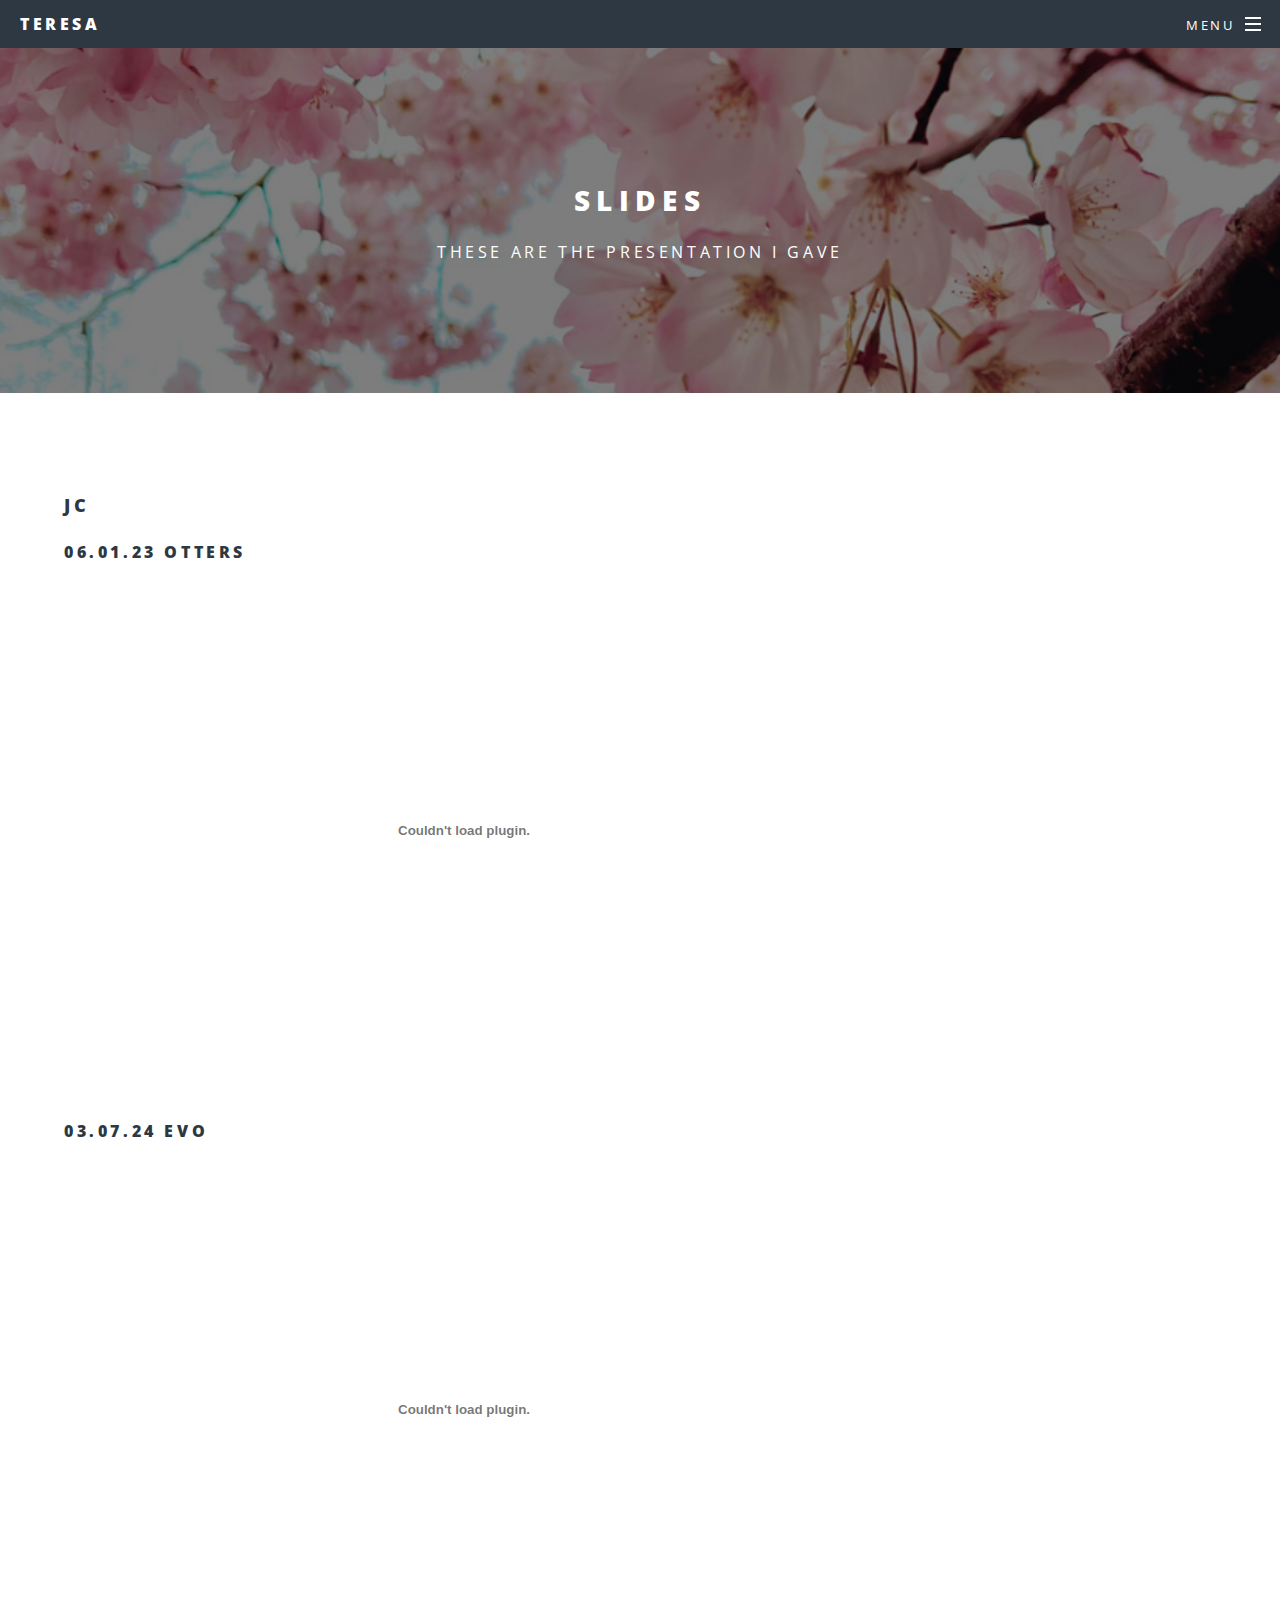
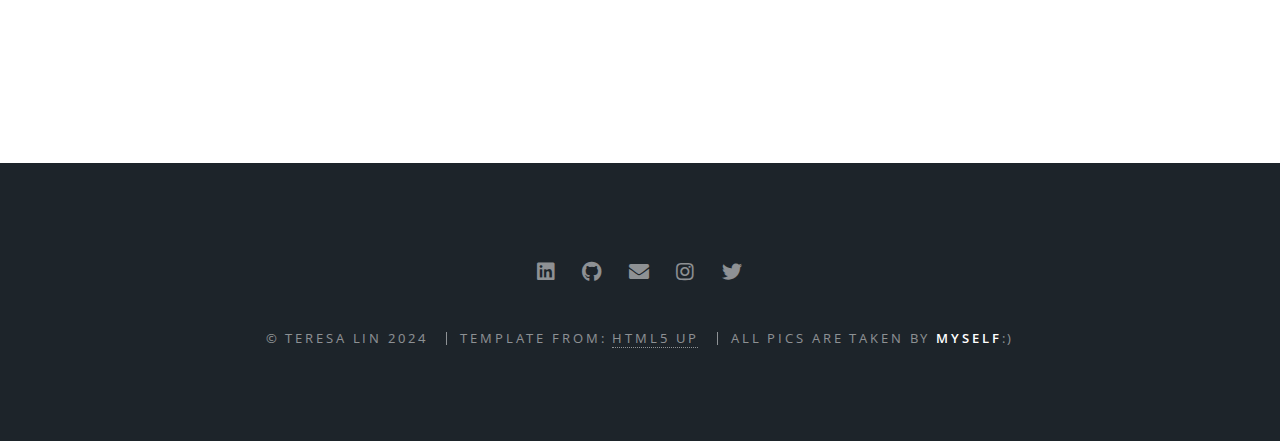
<file: jc.html>
<!DOCTYPE HTML>
<!--
	Spectral by HTML5 UP
	html5up.net | @ajlkn
	Free for personal and commercial use under the CCA 3.0 license (html5up.net/license)
-->
<html>
	<head>
		<title>Presentation</title>
		<meta charset="utf-8" />
		<meta name="viewport" content="width=device-width, initial-scale=1, user-scalable=no" />
		<link rel="stylesheet" href="assets/css/main.css" />
		<noscript><link rel="stylesheet" href="assets/css/noscript.css" /></noscript>
	</head>
	<body class="is-preload">

		<!-- Page Wrapper -->
			<div id="page-wrapper">

				<!-- Header -->
					<header id="header">
						<h1><a href="index.html">TERESA</a></h1>
						<nav id="nav">
							<ul>
								<li class="special">
									<a href="#menu" class="menuToggle"><span>Menu</span></a>
									<div id="menu">
										<ul>
											<li><a href="index.html"> Home </a></li>
											<li><a href="jc.html"> Slides </a></li>
											<li><a href="photo.html"> Travel </a></li>
											<!--<li><a href="elements.html">Elements</a></li>
											<li><a href="#">Sign Up</a></li>
											<li><a href="#">Log In</a></li> -->
										</ul>
									</div>
								</li>
							</ul>
						</nav>
					</header>

				<!-- Main -->
					<article id="main">
						<header>
							<h2> Slides </h2>
							<p>These are the presentation I gave </p>
						</header>
						<section class="wrapper style5">
							<div class="inner">
								<h3> JC </h3>
								<h4>06.01.23 OTTERS </h4>
								<!-- <p>OTTERS <a href="files/Teresa_jc0601.pdf">example</a>.</p>
								<hr />
								<h4>Feugiat aliquam</h4> -->
								<p> <embed src="files/Teresa_jc0601.pdf" width="800px" height="500px" />

								<h4>03.07.24 EVO </h4>
								<p> <embed src="files/Teresa_03_07_24.pdf" width="800px" height="500px" />
								<!-- <h3> Progress </h3>
								<h4></h4> -->

							</div>
						</section>
					</article>
					<!DOCTYPE html>


				<!-- Footer -->
					<footer id="footer">
						<ul class="icons">
							<li><a href="https://www.linkedin.com/in/teresa-jui-shan-lin-415634192" class="icon brands fa-linkedin"><span class="label">Linkedin</span></a></li>
							<li><a href="https://github.com/teresa-sansan" class="icon brands fa-github"><span class="label">Github</span></a></li>
							<li><a href= mailto:"sansanlin85@gmail.com" class="icon solid fa-envelope"><span class="label">Email</span></a></li>
							<li><a href="https://www.instagram.com/teresa__sansan/" class="icon brands fa-instagram"><span class="label">Instagram</span></a></li>
							<li><a href="https://twitter.com/teresa_js_lin" class="icon brands fa-twitter"><span class="label">Twitter</span></a></li>
						</ul>
						<ul class="copyright">
							<li>&copy; Teresa Lin 2024 </li>
							<li>Template from: <a href="http://html5up.net">HTML5 UP</a></li>
							<li>All pics are taken by <b>myself</b>:)</li>
						</ul>
					</footer>

			</div>

		<!-- Scripts -->
			<script src="assets/js/jquery.min.js"></script>
			<script src="assets/js/jquery.scrollex.min.js"></script>
			<script src="assets/js/jquery.scrolly.min.js"></script>
			<script src="assets/js/browser.min.js"></script>
			<script src="assets/js/breakpoints.min.js"></script>
			<script src="assets/js/util.js"></script>
			<script src="assets/js/main.js"></script>

	</body>
</html>
</file>
<file: assets/css/noscript.css>
/*
	Spectral by HTML5 UP
	html5up.net | @ajlkn
	Free for personal and commercial use under the CCA 3.0 license (html5up.net/license)
*/

/* Banner */

	body.is-preload #banner h2 {
		-moz-transform: none;
		-webkit-transform: none;
		-ms-transform: none;
		transform: none;
		opacity: 1;
	}

		body.is-preload #banner h2:before, body.is-preload #banner h2:after {
			width: 100%;
		}

	body.is-preload #banner .more {
		-moz-transform: none;
		-webkit-transform: none;
		-ms-transform: none;
		transform: none;
		opacity: 1;
	}

	body.is-preload #banner:after {
		opacity: 0;
	}
</file>
<file: assets/css/main.css>
@import url(fontawesome-all.min.css);
@import url("https://fonts.googleapis.com/css?family=Open+Sans:400,400italic,600,600italic,800,800italic");

/*
	Spectral by HTML5 UP
	html5up.net | @ajlkn
	Free for personal and commercial use under the CCA 3.0 license (html5up.net/license)
*/

html, body, div, span, applet, object,
iframe, h1, h2, h3, h4, h5, h6, p, blockquote,
pre, a, abbr, acronym, address, big, cite,
code, del, dfn, em, img, ins, kbd, q, s, samp,
small, strike, strong, sub, sup, tt, var, b,
u, i, center, dl, dt, dd, ol, ul, li, fieldset,
form, label, legend, table, caption, tbody,
tfoot, thead, tr, th, td, article, aside,
canvas, details, embed, figure, figcaption,
footer, header, hgroup, menu, nav, output, ruby,
section, summary, time, mark, audio, video {
	margin: 0;
	padding: 0;
	border: 0;
	font-size: 100%;
	font: inherit;
	vertical-align: baseline;}

article, aside, details, figcaption, figure,
footer, header, hgroup, menu, nav, section {
	display: block;}

body {
	line-height: 1;
}

ol, ul {
	list-style: none;
}

blockquote, q {
	quotes: none;
}

	blockquote:before, blockquote:after, q:before, q:after {
		content: '';
		content: none;
	}

table {
	border-collapse: collapse;
	border-spacing: 0;
}

body {
	-webkit-text-size-adjust: none;
}

mark {
	background-color: transparent;
	color: inherit;
}

input::-moz-focus-inner {
	border: 0;
	padding: 0;
}

input, select, textarea {
	-moz-appearance: none;
	-webkit-appearance: none;
	-ms-appearance: none;
	appearance: none;
}

/* Basic */

	@-ms-viewport {
		width: device-width;
	}

	html {
		box-sizing: border-box;
	}

	*, *:before, *:after {
		box-sizing: inherit;
	}

	body {
		background: #2e3842;
	}

		body.is-preload *, body.is-preload *:before, body.is-preload *:after {
			-moz-animation: none !important;
			-webkit-animation: none !important;
			-ms-animation: none !important;
			animation: none !important;
			-moz-transition: none !important;
			-webkit-transition: none !important;
			-ms-transition: none !important;
			transition: none !important;
		}

	body, input, select, textarea {
		color: #fff;
		font-family: "Open Sans", Helvetica, sans-serif;
		font-size: 15pt;
		font-weight: 400;
		letter-spacing: 0.075em;
		line-height: 1.65em;
	}

		@media screen and (max-width: 1680px) {

			body, input, select, textarea {
				font-size: 13pt;
			}

		}

		@media screen and (max-width: 1280px) {

			body, input, select, textarea {
				font-size: 12pt;
			}

		}

		@media screen and (max-width: 736px) {

			body, input, select, textarea {
				font-size: 11pt;
				letter-spacing: 0.0375em;
			}

		}

	a {
		-moz-transition: color 0.2s ease, border-bottom-color 0.2s ease;
		-webkit-transition: color 0.2s ease, border-bottom-color 0.2s ease;
		-ms-transition: color 0.2s ease, border-bottom-color 0.2s ease;
		transition: color 0.2s ease, border-bottom-color 0.2s ease;
		border-bottom: dotted 1px;
		color: inherit;
		text-decoration: none;
	}

		a:hover {
			border-bottom-color: transparent;
		}

	strong, b {
		color: #fff;
		font-weight: 600;
	}

	em, i {
		font-style: italic;
	}

	p {
		margin: 0 0 2em 0;
	}

	h1, h2, h3, h4, h5, h6 {
		color: #fff;
		font-weight: 800;
		letter-spacing: 0.225em;
		line-height: 1em;
		margin: 0 0 1em 0;
		text-transform: uppercase;
	}

		h1 a, h2 a, h3 a, h4 a, h5 a, h6 a {
			color: inherit;
			text-decoration: none;
		}

	h2 {
		font-size: 1.35em;
		line-height: 1.75em;
	}

		@media screen and (max-width: 736px) {

			h2 {
				font-size: 1.1em;
				line-height: 1.65em;
			}

		}

	h3 {
		font-size: 1.15em;
		line-height: 1.75em;
	}

		@media screen and (max-width: 736px) {

			h3 {
				font-size: 1em;
				line-height: 1.65em;
			}

		}

	h4 {
		font-size: 1em;
		line-height: 1.5em;
	}

	h5 {
		font-size: 0.8em;
		line-height: 1.5em;
	}

	h6 {
		font-size: 0.7em;
		line-height: 1.5em;
	}

	sub {
		font-size: 0.8em;
		position: relative;
		top: 0.5em;
	}

	sup {
		font-size: 0.8em;
		position: relative;
		top: -0.5em;
	}

	hr {
		border: 0;
		border-bottom: solid 2px #fff;
		margin: 3em 0;
	}

		hr.major {
			margin: 4.5em 0;
		}

	blockquote {
		border-left: solid 4px #fff;
		font-style: italic;
		margin: 0 0 2em 0;
		padding: 0.5em 0 0.5em 2em;
	}

	code {
		background: rgba(144, 144, 144, 0.25);
		border-radius: 3px;
		font-family: "Courier New", monospace;
		font-size: 0.9em;
		letter-spacing: 0;
		margin: 0 0.25em;
		padding: 0.25em 0.65em;
	}

	pre {
		-webkit-overflow-scrolling: touch;
		font-family: "Courier New", monospace;
		font-size: 0.9em;
		margin: 0 0 2em 0;
	}

		pre code {
			display: block;
			line-height: 1.75em;
			padding: 1em 1.5em;
			overflow-x: auto;
		}

	.align-left {
		text-align: left;
	}

	.align-center {
		text-align: center;
	}

	.align-right {
		text-align: right;
	}

/* Row */

	.row {
		display: flex;
		flex-wrap: wrap;
		box-sizing: border-box;
		align-items: stretch;
	}

		.row > * {
			box-sizing: border-box;
		}

		.row.gtr-uniform > * > :last-child {
			margin-bottom: 0;
		}

		.row.aln-left {
			justify-content: flex-start;
		}

		.row.aln-center {
			justify-content: center;
		}

		.row.aln-right {
			justify-content: flex-end;
		}

		.row.aln-top {
			align-items: flex-start;
		}

		.row.aln-middle {
			align-items: center;
		}

		.row.aln-bottom {
			align-items: flex-end;
		}

		.row > .imp {
			order: -1;
		}

		.row > .col-1 {
			width: 8.33333%;
		}

		.row > .off-1 {
			margin-left: 8.33333%;
		}

		.row > .col-2 {
			width: 16.66667%;
		}

		.row > .off-2 {
			margin-left: 16.66667%;
		}

		.row > .col-3 {
			width: 25%;
		}

		.row > .off-3 {
			margin-left: 25%;
		}

		.row > .col-4 {
			width: 33.33333%;
		}

		.row > .off-4 {
			margin-left: 33.33333%;
		}

		.row > .col-5 {
			width: 41.66667%;
		}

		.row > .off-5 {
			margin-left: 41.66667%;
		}

		.row > .col-6 {
			width: 50%;
		}

		.row > .off-6 {
			margin-left: 50%;
		}

		.row > .col-7 {
			width: 58.33333%;
		}

		.row > .off-7 {
			margin-left: 58.33333%;
		}

		.row > .col-8 {
			width: 66.66667%;
		}

		.row > .off-8 {
			margin-left: 66.66667%;
		}

		.row > .col-9 {
			width: 75%;
		}

		.row > .off-9 {
			margin-left: 75%;
		}

		.row > .col-10 {
			width: 83.33333%;
		}

		.row > .off-10 {
			margin-left: 83.33333%;
		}

		.row > .col-11 {
			width: 91.66667%;
		}

		.row > .off-11 {
			margin-left: 91.66667%;
		}

		.row > .col-12 {
			width: 100%;
		}

		.row > .off-12 {
			margin-left: 100%;
		}

		.row.gtr-0 {
			margin-top: 0;
			margin-left: 0em;
		}

			.row.gtr-0 > * {
				padding: 0 0 0 0em;
			}

			.row.gtr-0.gtr-uniform {
				margin-top: 0em;
			}

				.row.gtr-0.gtr-uniform > * {
					padding-top: 0em;
				}

		.row.gtr-25 {
			margin-top: 0;
			margin-left: -0.375em;
		}

			.row.gtr-25 > * {
				padding: 0 0 0 0.375em;
			}

			.row.gtr-25.gtr-uniform {
				margin-top: -0.375em;
			}

				.row.gtr-25.gtr-uniform > * {
					padding-top: 0.375em;
				}

		.row.gtr-50 {
			margin-top: 0;
			margin-left: -0.75em;
		}

			.row.gtr-50 > * {
				padding: 0 0 0 0.75em;
			}

			.row.gtr-50.gtr-uniform {
				margin-top: -0.75em;
			}

				.row.gtr-50.gtr-uniform > * {
					padding-top: 0.75em;
				}

		.row {
			margin-top: 0;
			margin-left: -1.5em;
		}

			.row > * {
				padding: 0 0 0 1.5em;
			}

			.row.gtr-uniform {
				margin-top: -1.5em;
			}

				.row.gtr-uniform > * {
					padding-top: 1.5em;
				}

		.row.gtr-150 {
			margin-top: 0;
			margin-left: -2.25em;
		}

			.row.gtr-150 > * {
				padding: 0 0 0 2.25em;
			}

			.row.gtr-150.gtr-uniform {
				margin-top: -2.25em;
			}

				.row.gtr-150.gtr-uniform > * {
					padding-top: 2.25em;
				}

		.row.gtr-200 {
			margin-top: 0;
			margin-left: -3em;
		}

			.row.gtr-200 > * {
				padding: 0 0 0 3em;
			}

			.row.gtr-200.gtr-uniform {
				margin-top: -3em;
			}

				.row.gtr-200.gtr-uniform > * {
					padding-top: 3em;
				}

		@media screen and (max-width: 1680px) {

			.row {
				display: flex;
				flex-wrap: wrap;
				box-sizing: border-box;
				align-items: stretch;
			}

				.row > * {
					box-sizing: border-box;
				}

				.row.gtr-uniform > * > :last-child {
					margin-bottom: 0;
				}

				.row.aln-left {
					justify-content: flex-start;
				}

				.row.aln-center {
					justify-content: center;
				}

				.row.aln-right {
					justify-content: flex-end;
				}

				.row.aln-top {
					align-items: flex-start;
				}

				.row.aln-middle {
					align-items: center;
				}

				.row.aln-bottom {
					align-items: flex-end;
				}

				.row > .imp-xlarge {
					order: -1;
				}

				.row > .col-1-xlarge {
					width: 8.33333%;
				}

				.row > .off-1-xlarge {
					margin-left: 8.33333%;
				}

				.row > .col-2-xlarge {
					width: 16.66667%;
				}

				.row > .off-2-xlarge {
					margin-left: 16.66667%;
				}

				.row > .col-3-xlarge {
					width: 25%;
				}

				.row > .off-3-xlarge {
					margin-left: 25%;
				}

				.row > .col-4-xlarge {
					width: 33.33333%;
				}

				.row > .off-4-xlarge {
					margin-left: 33.33333%;
				}

				.row > .col-5-xlarge {
					width: 41.66667%;
				}

				.row > .off-5-xlarge {
					margin-left: 41.66667%;
				}

				.row > .col-6-xlarge {
					width: 50%;
				}

				.row > .off-6-xlarge {
					margin-left: 50%;
				}

				.row > .col-7-xlarge {
					width: 58.33333%;
				}

				.row > .off-7-xlarge {
					margin-left: 58.33333%;
				}

				.row > .col-8-xlarge {
					width: 66.66667%;
				}

				.row > .off-8-xlarge {
					margin-left: 66.66667%;
				}

				.row > .col-9-xlarge {
					width: 75%;
				}

				.row > .off-9-xlarge {
					margin-left: 75%;
				}

				.row > .col-10-xlarge {
					width: 83.33333%;
				}

				.row > .off-10-xlarge {
					margin-left: 83.33333%;
				}

				.row > .col-11-xlarge {
					width: 91.66667%;
				}

				.row > .off-11-xlarge {
					margin-left: 91.66667%;
				}

				.row > .col-12-xlarge {
					width: 100%;
				}

				.row > .off-12-xlarge {
					margin-left: 100%;
				}

				.row.gtr-0 {
					margin-top: 0;
					margin-left: 0em;
				}

					.row.gtr-0 > * {
						padding: 0 0 0 0em;
					}

					.row.gtr-0.gtr-uniform {
						margin-top: 0em;
					}

						.row.gtr-0.gtr-uniform > * {
							padding-top: 0em;
						}

				.row.gtr-25 {
					margin-top: 0;
					margin-left: -0.375em;
				}

					.row.gtr-25 > * {
						padding: 0 0 0 0.375em;
					}

					.row.gtr-25.gtr-uniform {
						margin-top: -0.375em;
					}

						.row.gtr-25.gtr-uniform > * {
							padding-top: 0.375em;
						}

				.row.gtr-50 {
					margin-top: 0;
					margin-left: -0.75em;
				}

					.row.gtr-50 > * {
						padding: 0 0 0 0.75em;
					}

					.row.gtr-50.gtr-uniform {
						margin-top: -0.75em;
					}

						.row.gtr-50.gtr-uniform > * {
							padding-top: 0.75em;
						}

				.row {
					margin-top: 0;
					margin-left: -1.5em;
				}

					.row > * {
						padding: 0 0 0 1.5em;
					}

					.row.gtr-uniform {
						margin-top: -1.5em;
					}

						.row.gtr-uniform > * {
							padding-top: 1.5em;
						}

				.row.gtr-150 {
					margin-top: 0;
					margin-left: -2.25em;
				}

					.row.gtr-150 > * {
						padding: 0 0 0 2.25em;
					}

					.row.gtr-150.gtr-uniform {
						margin-top: -2.25em;
					}

						.row.gtr-150.gtr-uniform > * {
							padding-top: 2.25em;
						}

				.row.gtr-200 {
					margin-top: 0;
					margin-left: -3em;
				}

					.row.gtr-200 > * {
						padding: 0 0 0 3em;
					}

					.row.gtr-200.gtr-uniform {
						margin-top: -3em;
					}

						.row.gtr-200.gtr-uniform > * {
							padding-top: 3em;
						}

		}

		@media screen and (max-width: 1280px) {

			.row {
				display: flex;
				flex-wrap: wrap;
				box-sizing: border-box;
				align-items: stretch;
			}

				.row > * {
					box-sizing: border-box;
				}

				.row.gtr-uniform > * > :last-child {
					margin-bottom: 0;
				}

				.row.aln-left {
					justify-content: flex-start;
				}

				.row.aln-center {
					justify-content: center;
				}

				.row.aln-right {
					justify-content: flex-end;
				}

				.row.aln-top {
					align-items: flex-start;
				}

				.row.aln-middle {
					align-items: center;
				}

				.row.aln-bottom {
					align-items: flex-end;
				}

				.row > .imp-large {
					order: -1;
				}

				.row > .col-1-large {
					width: 8.33333%;
				}

				.row > .off-1-large {
					margin-left: 8.33333%;
				}

				.row > .col-2-large {
					width: 16.66667%;
				}

				.row > .off-2-large {
					margin-left: 16.66667%;
				}

				.row > .col-3-large {
					width: 25%;
				}

				.row > .off-3-large {
					margin-left: 25%;
				}

				.row > .col-4-large {
					width: 33.33333%;
				}

				.row > .off-4-large {
					margin-left: 33.33333%;
				}

				.row > .col-5-large {
					width: 41.66667%;
				}

				.row > .off-5-large {
					margin-left: 41.66667%;
				}

				.row > .col-6-large {
					width: 50%;
				}

				.row > .off-6-large {
					margin-left: 50%;
				}

				.row > .col-7-large {
					width: 58.33333%;
				}

				.row > .off-7-large {
					margin-left: 58.33333%;
				}

				.row > .col-8-large {
					width: 66.66667%;
				}

				.row > .off-8-large {
					margin-left: 66.66667%;
				}

				.row > .col-9-large {
					width: 75%;
				}

				.row > .off-9-large {
					margin-left: 75%;
				}

				.row > .col-10-large {
					width: 83.33333%;
				}

				.row > .off-10-large {
					margin-left: 83.33333%;
				}

				.row > .col-11-large {
					width: 91.66667%;
				}

				.row > .off-11-large {
					margin-left: 91.66667%;
				}

				.row > .col-12-large {
					width: 100%;
				}

				.row > .off-12-large {
					margin-left: 100%;
				}

				.row.gtr-0 {
					margin-top: 0;
					margin-left: 0em;
				}

					.row.gtr-0 > * {
						padding: 0 0 0 0em;
					}

					.row.gtr-0.gtr-uniform {
						margin-top: 0em;
					}

						.row.gtr-0.gtr-uniform > * {
							padding-top: 0em;
						}

				.row.gtr-25 {
					margin-top: 0;
					margin-left: -0.375em;
				}

					.row.gtr-25 > * {
						padding: 0 0 0 0.375em;
					}

					.row.gtr-25.gtr-uniform {
						margin-top: -0.375em;
					}

						.row.gtr-25.gtr-uniform > * {
							padding-top: 0.375em;
						}

				.row.gtr-50 {
					margin-top: 0;
					margin-left: -0.75em;
				}

					.row.gtr-50 > * {
						padding: 0 0 0 0.75em;
					}

					.row.gtr-50.gtr-uniform {
						margin-top: -0.75em;
					}

						.row.gtr-50.gtr-uniform > * {
							padding-top: 0.75em;
						}

				.row {
					margin-top: 0;
					margin-left: -1.5em;
				}

					.row > * {
						padding: 0 0 0 1.5em;
					}

					.row.gtr-uniform {
						margin-top: -1.5em;
					}

						.row.gtr-uniform > * {
							padding-top: 1.5em;
						}

				.row.gtr-150 {
					margin-top: 0;
					margin-left: -2.25em;
				}

					.row.gtr-150 > * {
						padding: 0 0 0 2.25em;
					}

					.row.gtr-150.gtr-uniform {
						margin-top: -2.25em;
					}

						.row.gtr-150.gtr-uniform > * {
							padding-top: 2.25em;
						}

				.row.gtr-200 {
					margin-top: 0;
					margin-left: -3em;
				}

					.row.gtr-200 > * {
						padding: 0 0 0 3em;
					}

					.row.gtr-200.gtr-uniform {
						margin-top: -3em;
					}

						.row.gtr-200.gtr-uniform > * {
							padding-top: 3em;
						}

		}

		@media screen and (max-width: 980px) {

			.row {
				display: flex;
				flex-wrap: wrap;
				box-sizing: border-box;
				align-items: stretch;
			}

				.row > * {
					box-sizing: border-box;
				}

				.row.gtr-uniform > * > :last-child {
					margin-bottom: 0;
				}

				.row.aln-left {
					justify-content: flex-start;
				}

				.row.aln-center {
					justify-content: center;
				}

				.row.aln-right {
					justify-content: flex-end;
				}

				.row.aln-top {
					align-items: flex-start;
				}

				.row.aln-middle {
					align-items: center;
				}

				.row.aln-bottom {
					align-items: flex-end;
				}

				.row > .imp-medium {
					order: -1;
				}

				.row > .col-1-medium {
					width: 8.33333%;
				}

				.row > .off-1-medium {
					margin-left: 8.33333%;
				}

				.row > .col-2-medium {
					width: 16.66667%;
				}

				.row > .off-2-medium {
					margin-left: 16.66667%;
				}

				.row > .col-3-medium {
					width: 25%;
				}

				.row > .off-3-medium {
					margin-left: 25%;
				}

				.row > .col-4-medium {
					width: 33.33333%;
				}

				.row > .off-4-medium {
					margin-left: 33.33333%;
				}

				.row > .col-5-medium {
					width: 41.66667%;
				}

				.row > .off-5-medium {
					margin-left: 41.66667%;
				}

				.row > .col-6-medium {
					width: 50%;
				}

				.row > .off-6-medium {
					margin-left: 50%;
				}

				.row > .col-7-medium {
					width: 58.33333%;
				}

				.row > .off-7-medium {
					margin-left: 58.33333%;
				}

				.row > .col-8-medium {
					width: 66.66667%;
				}

				.row > .off-8-medium {
					margin-left: 66.66667%;
				}

				.row > .col-9-medium {
					width: 75%;
				}

				.row > .off-9-medium {
					margin-left: 75%;
				}

				.row > .col-10-medium {
					width: 83.33333%;
				}

				.row > .off-10-medium {
					margin-left: 83.33333%;
				}

				.row > .col-11-medium {
					width: 91.66667%;
				}

				.row > .off-11-medium {
					margin-left: 91.66667%;
				}

				.row > .col-12-medium {
					width: 100%;
				}

				.row > .off-12-medium {
					margin-left: 100%;
				}

				.row.gtr-0 {
					margin-top: 0;
					margin-left: 0em;
				}

					.row.gtr-0 > * {
						padding: 0 0 0 0em;
					}

					.row.gtr-0.gtr-uniform {
						margin-top: 0em;
					}

						.row.gtr-0.gtr-uniform > * {
							padding-top: 0em;
						}

				.row.gtr-25 {
					margin-top: 0;
					margin-left: -0.375em;
				}

					.row.gtr-25 > * {
						padding: 0 0 0 0.375em;
					}

					.row.gtr-25.gtr-uniform {
						margin-top: -0.375em;
					}

						.row.gtr-25.gtr-uniform > * {
							padding-top: 0.375em;
						}

				.row.gtr-50 {
					margin-top: 0;
					margin-left: -0.75em;
				}

					.row.gtr-50 > * {
						padding: 0 0 0 0.75em;
					}

					.row.gtr-50.gtr-uniform {
						margin-top: -0.75em;
					}

						.row.gtr-50.gtr-uniform > * {
							padding-top: 0.75em;
						}

				.row {
					margin-top: 0;
					margin-left: -1.5em;
				}

					.row > * {
						padding: 0 0 0 1.5em;
					}

					.row.gtr-uniform {
						margin-top: -1.5em;
					}

						.row.gtr-uniform > * {
							padding-top: 1.5em;
						}

				.row.gtr-150 {
					margin-top: 0;
					margin-left: -2.25em;
				}

					.row.gtr-150 > * {
						padding: 0 0 0 2.25em;
					}

					.row.gtr-150.gtr-uniform {
						margin-top: -2.25em;
					}

						.row.gtr-150.gtr-uniform > * {
							padding-top: 2.25em;
						}

				.row.gtr-200 {
					margin-top: 0;
					margin-left: -3em;
				}

					.row.gtr-200 > * {
						padding: 0 0 0 3em;
					}

					.row.gtr-200.gtr-uniform {
						margin-top: -3em;
					}

						.row.gtr-200.gtr-uniform > * {
							padding-top: 3em;
						}

		}

		@media screen and (max-width: 736px) {

			.row {
				display: flex;
				flex-wrap: wrap;
				box-sizing: border-box;
				align-items: stretch;
			}

				.row > * {
					box-sizing: border-box;
				}

				.row.gtr-uniform > * > :last-child {
					margin-bottom: 0;
				}

				.row.aln-left {
					justify-content: flex-start;
				}

				.row.aln-center {
					justify-content: center;
				}

				.row.aln-right {
					justify-content: flex-end;
				}

				.row.aln-top {
					align-items: flex-start;
				}

				.row.aln-middle {
					align-items: center;
				}

				.row.aln-bottom {
					align-items: flex-end;
				}

				.row > .imp-small {
					order: -1;
				}

				.row > .col-1-small {
					width: 8.33333%;
				}

				.row > .off-1-small {
					margin-left: 8.33333%;
				}

				.row > .col-2-small {
					width: 16.66667%;
				}

				.row > .off-2-small {
					margin-left: 16.66667%;
				}

				.row > .col-3-small {
					width: 25%;
				}

				.row > .off-3-small {
					margin-left: 25%;
				}

				.row > .col-4-small {
					width: 33.33333%;
				}

				.row > .off-4-small {
					margin-left: 33.33333%;
				}

				.row > .col-5-small {
					width: 41.66667%;
				}

				.row > .off-5-small {
					margin-left: 41.66667%;
				}

				.row > .col-6-small {
					width: 50%;
				}

				.row > .off-6-small {
					margin-left: 50%;
				}

				.row > .col-7-small {
					width: 58.33333%;
				}

				.row > .off-7-small {
					margin-left: 58.33333%;
				}

				.row > .col-8-small {
					width: 66.66667%;
				}

				.row > .off-8-small {
					margin-left: 66.66667%;
				}

				.row > .col-9-small {
					width: 75%;
				}

				.row > .off-9-small {
					margin-left: 75%;
				}

				.row > .col-10-small {
					width: 83.33333%;
				}

				.row > .off-10-small {
					margin-left: 83.33333%;
				}

				.row > .col-11-small {
					width: 91.66667%;
				}

				.row > .off-11-small {
					margin-left: 91.66667%;
				}

				.row > .col-12-small {
					width: 100%;
				}

				.row > .off-12-small {
					margin-left: 100%;
				}

				.row.gtr-0 {
					margin-top: 0;
					margin-left: 0em;
				}

					.row.gtr-0 > * {
						padding: 0 0 0 0em;
					}

					.row.gtr-0.gtr-uniform {
						margin-top: 0em;
					}

						.row.gtr-0.gtr-uniform > * {
							padding-top: 0em;
						}

				.row.gtr-25 {
					margin-top: 0;
					margin-left: -0.375em;
				}

					.row.gtr-25 > * {
						padding: 0 0 0 0.375em;
					}

					.row.gtr-25.gtr-uniform {
						margin-top: -0.375em;
					}

						.row.gtr-25.gtr-uniform > * {
							padding-top: 0.375em;
						}

				.row.gtr-50 {
					margin-top: 0;
					margin-left: -0.75em;
				}

					.row.gtr-50 > * {
						padding: 0 0 0 0.75em;
					}

					.row.gtr-50.gtr-uniform {
						margin-top: -0.75em;
					}

						.row.gtr-50.gtr-uniform > * {
							padding-top: 0.75em;
						}

				.row {
					margin-top: 0;
					margin-left: -1.5em;
				}

					.row > * {
						padding: 0 0 0 1.5em;
					}

					.row.gtr-uniform {
						margin-top: -1.5em;
					}

						.row.gtr-uniform > * {
							padding-top: 1.5em;
						}

				.row.gtr-150 {
					margin-top: 0;
					margin-left: -2.25em;
				}

					.row.gtr-150 > * {
						padding: 0 0 0 2.25em;
					}

					.row.gtr-150.gtr-uniform {
						margin-top: -2.25em;
					}

						.row.gtr-150.gtr-uniform > * {
							padding-top: 2.25em;
						}

				.row.gtr-200 {
					margin-top: 0;
					margin-left: -3em;
				}

					.row.gtr-200 > * {
						padding: 0 0 0 3em;
					}

					.row.gtr-200.gtr-uniform {
						margin-top: -3em;
					}

						.row.gtr-200.gtr-uniform > * {
							padding-top: 3em;
						}

		}

		@media screen and (max-width: 480px) {

			.row {
				display: flex;
				flex-wrap: wrap;
				box-sizing: border-box;
				align-items: stretch;
			}

				.row > * {
					box-sizing: border-box;
				}

				.row.gtr-uniform > * > :last-child {
					margin-bottom: 0;
				}

				.row.aln-left {
					justify-content: flex-start;
				}

				.row.aln-center {
					justify-content: center;
				}

				.row.aln-right {
					justify-content: flex-end;
				}

				.row.aln-top {
					align-items: flex-start;
				}

				.row.aln-middle {
					align-items: center;
				}

				.row.aln-bottom {
					align-items: flex-end;
				}

				.row > .imp-xsmall {
					order: -1;
				}

				.row > .col-1-xsmall {
					width: 8.33333%;
				}

				.row > .off-1-xsmall {
					margin-left: 8.33333%;
				}

				.row > .col-2-xsmall {
					width: 16.66667%;
				}

				.row > .off-2-xsmall {
					margin-left: 16.66667%;
				}

				.row > .col-3-xsmall {
					width: 25%;
				}

				.row > .off-3-xsmall {
					margin-left: 25%;
				}

				.row > .col-4-xsmall {
					width: 33.33333%;
				}

				.row > .off-4-xsmall {
					margin-left: 33.33333%;
				}

				.row > .col-5-xsmall {
					width: 41.66667%;
				}

				.row > .off-5-xsmall {
					margin-left: 41.66667%;
				}

				.row > .col-6-xsmall {
					width: 50%;
				}

				.row > .off-6-xsmall {
					margin-left: 50%;
				}

				.row > .col-7-xsmall {
					width: 58.33333%;
				}

				.row > .off-7-xsmall {
					margin-left: 58.33333%;
				}

				.row > .col-8-xsmall {
					width: 66.66667%;
				}

				.row > .off-8-xsmall {
					margin-left: 66.66667%;
				}

				.row > .col-9-xsmall {
					width: 75%;
				}

				.row > .off-9-xsmall {
					margin-left: 75%;
				}

				.row > .col-10-xsmall {
					width: 83.33333%;
				}

				.row > .off-10-xsmall {
					margin-left: 83.33333%;
				}

				.row > .col-11-xsmall {
					width: 91.66667%;
				}

				.row > .off-11-xsmall {
					margin-left: 91.66667%;
				}

				.row > .col-12-xsmall {
					width: 100%;
				}

				.row > .off-12-xsmall {
					margin-left: 100%;
				}

				.row.gtr-0 {
					margin-top: 0;
					margin-left: 0em;
				}

					.row.gtr-0 > * {
						padding: 0 0 0 0em;
					}

					.row.gtr-0.gtr-uniform {
						margin-top: 0em;
					}

						.row.gtr-0.gtr-uniform > * {
							padding-top: 0em;
						}

				.row.gtr-25 {
					margin-top: 0;
					margin-left: -0.375em;
				}

					.row.gtr-25 > * {
						padding: 0 0 0 0.375em;
					}

					.row.gtr-25.gtr-uniform {
						margin-top: -0.375em;
					}

						.row.gtr-25.gtr-uniform > * {
							padding-top: 0.375em;
						}

				.row.gtr-50 {
					margin-top: 0;
					margin-left: -0.75em;
				}

					.row.gtr-50 > * {
						padding: 0 0 0 0.75em;
					}

					.row.gtr-50.gtr-uniform {
						margin-top: -0.75em;
					}

						.row.gtr-50.gtr-uniform > * {
							padding-top: 0.75em;
						}

				.row {
					margin-top: 0;
					margin-left: -1.5em;
				}

					.row > * {
						padding: 0 0 0 1.5em;
					}

					.row.gtr-uniform {
						margin-top: -1.5em;
					}

						.row.gtr-uniform > * {
							padding-top: 1.5em;
						}

				.row.gtr-150 {
					margin-top: 0;
					margin-left: -2.25em;
				}

					.row.gtr-150 > * {
						padding: 0 0 0 2.25em;
					}

					.row.gtr-150.gtr-uniform {
						margin-top: -2.25em;
					}

						.row.gtr-150.gtr-uniform > * {
							padding-top: 2.25em;
						}

				.row.gtr-200 {
					margin-top: 0;
					margin-left: -3em;
				}

					.row.gtr-200 > * {
						padding: 0 0 0 3em;
					}

					.row.gtr-200.gtr-uniform {
						margin-top: -3em;
					}

						.row.gtr-200.gtr-uniform > * {
							padding-top: 3em;
						}

		}

/* Section/Article */

	section.special, article.special {
		text-align: center;
	}

	header p {
		color: rgba(255, 255, 255, 0.5);
		position: relative;
		top: -0.25em;
	}

	header h3 + p {
		font-size: 1.1em;
	}

	header h4 + p,
	header h5 + p,
	header h6 + p {
		font-size: 0.9em;
	}

	header.major {
		margin: 0 0 3.5em 0;
	}

		header.major h2, header.major h3, header.major h4, header.major h5, header.major h6 {
			border-bottom: solid 2px #fff;
			display: inline-block;
			padding-bottom: 1em;
			position: relative;
		}

			header.major h2:after, header.major h3:after, header.major h4:after, header.major h5:after, header.major h6:after {
				content: '';
				display: block;
				height: 1px;
			}

		header.major p {
			color: #fff;
			top: 0;
		}

		@media screen and (max-width: 736px) {

			header.major {
				margin: 0 0 2em 0;
			}

		}

	@media screen and (max-width: 980px) {

		header br {
			display: none;
		}

	}

/* Form */

	form {
		margin: 0 0 2em 0;
	}

	label {
		color: #fff;
		display: block;
		font-size: 0.9em;
		font-weight: 600;
		margin: 0 0 1em 0;
	}

	input[type="text"],
	input[type="password"],
	input[type="email"],
	select,
	textarea {
		-moz-appearance: none;
		-webkit-appearance: none;
		-ms-appearance: none;
		appearance: none;
		background-color: rgba(144, 144, 144, 0.25);
		border-radius: 3px;
		border: none;
		color: inherit;
		display: block;
		outline: 0;
		padding: 0 1em;
		text-decoration: none;
		width: 100%;
	}

		input[type="text"]:invalid,
		input[type="password"]:invalid,
		input[type="email"]:invalid,
		select:invalid,
		textarea:invalid {
			box-shadow: none;
		}

		input[type="text"]:focus,
		input[type="password"]:focus,
		input[type="email"]:focus,
		select:focus,
		textarea:focus {
			box-shadow: 0 0 0 2px #21b2a6;
		}

	select {
		background-size: 1.25em;
		background-repeat: no-repeat;
		background-position: calc(100% - 1em) center;
		height: 2.75em;
		padding-right: 2.75em;
		text-overflow: ellipsis;
	}

		select:focus::-ms-value {
			background-color: transparent;
		}

		select::-ms-expand {
			display: none;
		}

	input[type="text"],
	input[type="password"],
	input[type="email"],
	select {
		height: 2.75em;
	}

	textarea {
		padding: 0.75em 1em;
	}

	input[type="checkbox"],
	input[type="radio"] {
		-moz-appearance: none;
		-webkit-appearance: none;
		-ms-appearance: none;
		appearance: none;
		display: block;
		float: left;
		margin-right: -2em;
		opacity: 0;
		width: 1em;
		z-index: -1;
	}

		input[type="checkbox"] + label,
		input[type="radio"] + label {
			text-decoration: none;
			color: #fff;
			cursor: pointer;
			display: inline-block;
			font-size: 1em;
			font-weight: 400;
			padding-left: 2.4em;
			padding-right: 0.75em;
			position: relative;
		}

			input[type="checkbox"] + label:before,
			input[type="radio"] + label:before {
				-moz-osx-font-smoothing: grayscale;
				-webkit-font-smoothing: antialiased;
				display: inline-block;
				font-style: normal;
				font-variant: normal;
				text-rendering: auto;
				line-height: 1;
				text-transform: none !important;
				font-family: 'Font Awesome 5 Free';
				font-weight: 900;
			}

			input[type="checkbox"] + label:before,
			input[type="radio"] + label:before {
				background: rgba(144, 144, 144, 0.25);
				border-radius: 3px;
				content: '';
				display: inline-block;
				font-size: 0.8em;
				height: 2.0625em;
				left: 0;
				line-height: 2.0625em;
				position: absolute;
				text-align: center;
				top: 0;
				width: 2.0625em;
			}

		input[type="checkbox"]:checked + label:before,
		input[type="radio"]:checked + label:before {
			background: #2e3842;
			color: #fff;
			content: '\f00c';
		}

		input[type="checkbox"]:focus + label:before,
		input[type="radio"]:focus + label:before {
			box-shadow: 0 0 0 2px #21b2a6;
		}

	input[type="checkbox"] + label:before {
		border-radius: 3px;
	}

	input[type="radio"] + label:before {
		border-radius: 100%;
	}

	::-webkit-input-placeholder {
		color: rgba(255, 255, 255, 0.5) !important;
		opacity: 1.0;
	}

	:-moz-placeholder {
		color: rgba(255, 255, 255, 0.5) !important;
		opacity: 1.0;
	}

	::-moz-placeholder {
		color: rgba(255, 255, 255, 0.5) !important;
		opacity: 1.0;
	}

	:-ms-input-placeholder {
		color: rgba(255, 255, 255, 0.5) !important;
		opacity: 1.0;
	}

/* Box */

	.box {
		border-radius: 3px;
		border: solid 2px #fff;
		margin-bottom: 2em;
		padding: 1.5em;
	}

		.box > :last-child,
		.box > :last-child > :last-child,
		.box > :last-child > :last-child > :last-child {
			margin-bottom: 0;
		}

		.box.alt {
			border: 0;
			border-radius: 0;
			padding: 0;
		}

/* Icon */

	.icon {
		text-decoration: none;
		border-bottom: none;
		position: relative;
	}

		.icon:before {
			-moz-osx-font-smoothing: grayscale;
			-webkit-font-smoothing: antialiased;
			display: inline-block;
			font-style: normal;
			font-variant: normal;
			text-rendering: auto;
			line-height: 1;
			text-transform: none !important;
			font-family: 'Font Awesome 5 Free';
			font-weight: 400;
		}

		.icon > .label {
			display: none;
		}

		.icon:before {
			line-height: inherit;
		}

		.icon.solid:before {
			font-weight: 900;
		}

		.icon.brands:before {
			font-family: 'Font Awesome 5 Brands';
		}

		.icon.major {
			-moz-transform: rotate(-45deg);
			-webkit-transform: rotate(-45deg);
			-ms-transform: rotate(-45deg);
			transform: rotate(-45deg);
			border-radius: 3px;
			border: solid 2px #fff;
			display: inline-block;
			font-size: 1.35em;
			height: calc(3em + 2px);
			line-height: 3em;
			text-align: center;
			width: calc(3em + 2px);
		}

			.icon.major:before {
				-moz-transform: rotate(45deg);
				-webkit-transform: rotate(45deg);
				-ms-transform: rotate(45deg);
				transform: rotate(45deg);
				display: inline-block;
				font-size: 1.5em;
			}

			@media screen and (max-width: 736px) {

				.icon.major {
					font-size: 1em;
				}

			}

		.icon.style1 {
			color: #00ffcc;
		}

		.icon.style2 {
			color: #00f0ff;
		}

		.icon.style3 {
			color: #76ddff;
		}

/* Image */

	.image {
		border-radius: 3px;
		border: 0;
		display: inline-block;
		position: relative;
	}

		.image img {
			border-radius: 3px;
			display: block;
		}

		.image.left {
			float: left;
			margin: 0 2em 2em 0;
			top: 0.25em;
		}

		.image.right {
			float: right;
			margin: 0 0 2em 2em;
			top: 0.25em;
		}

		.image.left, .image.right {
			max-width: 40%;
		}

			.image.left img, .image.right img {
				width: 100%;
			}

		.image.fit {
			display: block;
			margin: 0 0 2em 0;
			width: 100%;
		}

			.image.fit img {
				width: 100%;
			}

/* List */

	ol {
		list-style: decimal;
		margin: 0 0 2em 0;
		padding-left: 1.25em;
	}

		ol li {
			padding-left: 0.25em;
		}

	ul {
		list-style: disc;
		margin: 0 0 2em 0;
		padding-left: 1em;
	}

		ul li {
			padding-left: 0.5em;
		}

		ul.alt {
			list-style: none;
			padding-left: 0;
		}

			ul.alt li {
				border-top: solid 1px #fff;
				padding: 0.5em 0;
			}

				ul.alt li:first-child {
					border-top: 0;
					padding-top: 0;
				}

	dl {
		margin: 0 0 2em 0;
	}

/* Actions */

	ul.actions {
		display: -moz-flex;
		display: -webkit-flex;
		display: -ms-flex;
		display: flex;
		cursor: default;
		list-style: none;
		margin-left: -1em;
		padding-left: 0;
	}

		ul.actions li {
			padding: 0 0 0 1em;
			vertical-align: middle;
		}

		ul.actions.special {
			-moz-justify-content: center;
			-webkit-justify-content: center;
			-ms-justify-content: center;
			justify-content: center;
			width: 100%;
			margin-left: 0;
		}

			ul.actions.special li:first-child {
				padding-left: 0;
			}

		ul.actions.stacked {
			-moz-flex-direction: column;
			-webkit-flex-direction: column;
			-ms-flex-direction: column;
			flex-direction: column;
			margin-left: 0;
		}

			ul.actions.stacked li {
				padding: 1em 0 0 0;
			}

				ul.actions.stacked li:first-child {
					padding-top: 0;
				}

		ul.actions.fit {
			width: calc(100% + 1em);
		}

			ul.actions.fit li {
				-moz-flex-grow: 1;
				-webkit-flex-grow: 1;
				-ms-flex-grow: 1;
				flex-grow: 1;
				-moz-flex-shrink: 1;
				-webkit-flex-shrink: 1;
				-ms-flex-shrink: 1;
				flex-shrink: 1;
				width: 100%;
			}

				ul.actions.fit li > * {
					width: 100%;
				}

			ul.actions.fit.stacked {
				width: 100%;
			}

		@media screen and (max-width: 480px) {

			ul.actions:not(.fixed) {
				-moz-flex-direction: column;
				-webkit-flex-direction: column;
				-ms-flex-direction: column;
				flex-direction: column;
				margin-left: 0;
				width: 100% !important;
			}

				ul.actions:not(.fixed) li {
					-moz-flex-grow: 1;
					-webkit-flex-grow: 1;
					-ms-flex-grow: 1;
					flex-grow: 1;
					-moz-flex-shrink: 1;
					-webkit-flex-shrink: 1;
					-ms-flex-shrink: 1;
					flex-shrink: 1;
					padding: 1em 0 0 0;
					text-align: center;
					width: 100%;
				}

					ul.actions:not(.fixed) li > * {
						width: 100%;
					}

					ul.actions:not(.fixed) li:first-child {
						padding-top: 0;
					}

					ul.actions:not(.fixed) li input[type="submit"],
					ul.actions:not(.fixed) li input[type="reset"],
					ul.actions:not(.fixed) li input[type="button"],
					ul.actions:not(.fixed) li button,
					ul.actions:not(.fixed) li .button {
						width: 100%;
					}

						ul.actions:not(.fixed) li input[type="submit"].icon:before,
						ul.actions:not(.fixed) li input[type="reset"].icon:before,
						ul.actions:not(.fixed) li input[type="button"].icon:before,
						ul.actions:not(.fixed) li button.icon:before,
						ul.actions:not(.fixed) li .button.icon:before {
							margin-left: -0.5em;
						}

		}

/* Icons */

	ul.icons {
		cursor: default;
		list-style: none;
		padding-left: 0;
	}

		ul.icons li {
			display: inline-block;
			padding: 0 1em 0 0;
		}

			ul.icons li:last-child {
				padding-right: 0 !important;
			}

		ul.icons.major {
			padding: 1em 0;
		}

			ul.icons.major li {
				padding-right: 3.5em;
			}

				@media screen and (max-width: 736px) {

					ul.icons.major li {
						padding: 0 1em !important;
					}

				}

/* Table */

	.table-wrapper {
		-webkit-overflow-scrolling: touch;
		overflow-x: auto;
	}

	table {
		margin: 0 0 2em 0;
		width: 100%;
	}

		table tbody tr {
			border: solid 1px #fff;
			border-left: 0;
			border-right: 0;
		}

			table tbody tr:nth-child(2n + 1) {
				background-color: rgba(144, 144, 144, 0.25);
			}

		table td {
			padding: 0.75em 0.75em;
		}

		table th {
			color: #fff;
			font-size: 0.9em;
			font-weight: 600;
			padding: 0 0.75em 0.75em 0.75em;
			text-align: left;
		}

		table thead {
			border-bottom: solid 2px #fff;
		}

		table tfoot {
			border-top: solid 2px #fff;
		}

		table.alt {
			border-collapse: separate;
		}

			table.alt tbody tr td {
				border: solid 1px #fff;
				border-left-width: 0;
				border-top-width: 0;
			}

				table.alt tbody tr td:first-child {
					border-left-width: 1px;
				}

			table.alt tbody tr:first-child td {
				border-top-width: 1px;
			}

			table.alt thead {
				border-bottom: 0;
			}

			table.alt tfoot {
				border-top: 0;
			}

/* Button */

	input[type="submit"],
	input[type="reset"],
	input[type="button"],
	button,
	.button {
		-moz-appearance: none;
		-webkit-appearance: none;
		-ms-appearance: none;
		appearance: none;
		-moz-transition: background-color 0.2s ease-in-out, color 0.2s ease-in-out;
		-webkit-transition: background-color 0.2s ease-in-out, color 0.2s ease-in-out;
		-ms-transition: background-color 0.2s ease-in-out, color 0.2s ease-in-out;
		transition: background-color 0.2s ease-in-out, color 0.2s ease-in-out;
		background-color: transparent;
		border-radius: 3px;
		border: 0;
		box-shadow: inset 0 0 0 2px #fff;
		color: #fff;
		cursor: pointer;
		display: inline-block;
		font-size: 0.8em;
		font-weight: 600;
		height: 3.125em;
		letter-spacing: 0.225em;
		line-height: 3.125em;
		max-width: 30em;
		padding: 0 2.75em;
		text-align: center;
		text-decoration: none;
		text-transform: uppercase;
		white-space: nowrap;
		overflow: hidden;
		text-overflow: ellipsis;
	}

		input[type="submit"]:hover,
		input[type="reset"]:hover,
		input[type="button"]:hover,
		button:hover,
		.button:hover {
			background-color: rgba(144, 144, 144, 0.25);
		}

		input[type="submit"]:active,
		input[type="reset"]:active,
		input[type="button"]:active,
		button:active,
		.button:active {
			background-color: rgba(144, 144, 144, 0.5);
		}

		input[type="submit"].icon:before,
		input[type="reset"].icon:before,
		input[type="button"].icon:before,
		button.icon:before,
		.button.icon:before {
			margin-right: 0.5em;
		}

		input[type="submit"].fit,
		input[type="reset"].fit,
		input[type="button"].fit,
		button.fit,
		.button.fit {
			width: 100%;
		}

		input[type="submit"].small,
		input[type="reset"].small,
		input[type="button"].small,
		button.small,
		.button.small {
			font-size: 0.8em;
		}

		input[type="submit"].large,
		input[type="reset"].large,
		input[type="button"].large,
		button.large,
		.button.large {
			font-size: 1.35em;
		}

		input[type="submit"].primary,
		input[type="reset"].primary,
		input[type="button"].primary,
		button.primary,
		.button.primary {
			background-color: #ed4933;
			box-shadow: none !important;
			color: #ffffff !important;
		}

			input[type="submit"].primary:hover,
			input[type="reset"].primary:hover,
			input[type="button"].primary:hover,
			button.primary:hover,
			.button.primary:hover {
				background-color: #ef5e4a !important;
			}

			input[type="submit"].primary:active,
			input[type="reset"].primary:active,
			input[type="button"].primary:active,
			button.primary:active,
			.button.primary:active {
				background-color: #eb341c !important;
			}

		input[type="submit"].disabled, input[type="submit"]:disabled,
		input[type="reset"].disabled,
		input[type="reset"]:disabled,
		input[type="button"].disabled,
		input[type="button"]:disabled,
		button.disabled,
		button:disabled,
		.button.disabled,
		.button:disabled {
			pointer-events: none;
			opacity: 0.25;
		}

		@media screen and (max-width: 736px) {

			input[type="submit"],
			input[type="reset"],
			input[type="button"],
			button,
			.button {
				height: 3.75em;
				line-height: 3.75em;
			}

		}

/* Features */

	.features {
		display: -moz-flex;
		display: -webkit-flex;
		display: -ms-flex;
		display: flex;
		-moz-flex-wrap: wrap;
		-webkit-flex-wrap: wrap;
		-ms-flex-wrap: wrap;
		flex-wrap: wrap;
		-moz-justify-content: center;
		-webkit-justify-content: center;
		-ms-justify-content: center;
		justify-content: center;
		list-style: none;
		padding: 0;
		width: 100%;
	}

		.features li {
			padding: 4em 4em 2em 6em ;
			display: block;
			position: relative;
			text-align: left;
			width: 50%;
		}

			.features li:nth-child(1) {
				background-color: rgba(0, 0, 0, 0.035);
			}

			.features li:nth-child(2) {
				background-color: rgba(0, 0, 0, 0.07);
			}

			.features li:nth-child(3) {
				background-color: rgba(0, 0, 0, 0.105);
			}

			.features li:nth-child(4) {
				background-color: rgba(0, 0, 0, 0.14);
			}

			.features li:nth-child(5) {
				background-color: rgba(0, 0, 0, 0.175);
			}

			.features li:nth-child(6) {
				background-color: rgba(0, 0, 0, 0.21);
			}

			.features li:nth-child(7) {
				background-color: rgba(0, 0, 0, 0.245);
			}

			.features li:nth-child(8) {
				background-color: rgba(0, 0, 0, 0.28);
			}

			.features li:nth-child(9) {
				background-color: rgba(0, 0, 0, 0.315);
			}

			.features li:nth-child(10) {
				background-color: rgba(0, 0, 0, 0.35);
			}

			.features li:before {
				display: block;
				color: #00ffcc;
				position: absolute;
				left: 1.75em;
				top: 2.75em;
				font-size: 1.5em;
			}

			.features li:nth-child(1) {
				border-top-left-radius: 3px;
			}

			.features li:nth-child(2) {
				border-top-right-radius: 3px;
			}

			.features li:nth-last-child(1) {
				border-bottom-right-radius: 3px;
			}

			.features li:nth-last-child(2) {
				border-bottom-left-radius: 3px;
			}

			@media screen and (max-width: 980px) {

				.features li {
					padding: 3em 2em 1em 2em ;
					text-align: center;
				}

					.features li:before {
						left: 0;
						margin: 0 0 1em 0;
						position: relative;
						top: 0;
					}

			}

			@media screen and (max-width: 736px) {

				.features li {
					padding: 3em 0 1em 0 ;
					background-color: transparent !important;
					border-top: solid 2px #fff;
					width: 100%;
				}

					.features li:first-child {
						border-top: 0;
					}

			}

/* Spotlight */

	.spotlight {
		-moz-align-items: center;
		-webkit-align-items: center;
		-ms-align-items: center;
		align-items: center;
		display: -moz-flex;
		display: -webkit-flex;
		display: -ms-flex;
		display: flex;
	}

		.spotlight .image {
			-moz-order: 1;
			-webkit-order: 1;
			-ms-order: 1;
			order: 1;
			border-radius: 0;
			width: 40%;
		}

			.spotlight .image img {
				border-radius: 0;
				width: 100%;
			}

		.spotlight .content {
			padding: 2em 4em 0.1em 4em ;
			-moz-order: 2;
			-webkit-order: 2;
			-ms-order: 2;
			order: 2;
			max-width: 48em;
			width: 60%;
		}

		.spotlight:nth-child(2n) {
			-moz-flex-direction: row-reverse;
			-webkit-flex-direction: row-reverse;
			-ms-flex-direction: row-reverse;
			flex-direction: row-reverse;
		}

		.spotlight:nth-child(1) {
			background-color: rgba(0, 0, 0, 0.075);
		}

		.spotlight:nth-child(2) {
			background-color: rgba(0, 0, 0, 0.15);
		}

		.spotlight:nth-child(3) {
			background-color: rgba(0, 0, 0, 0.225);
		}

		.spotlight:nth-child(4) {
			background-color: rgba(0, 0, 0, 0.3);
		}

		.spotlight:nth-child(5) {
			background-color: rgba(0, 0, 0, 0.375);
		}

		.spotlight:nth-child(6) {
			background-color: rgba(0, 0, 0, 0.45);
		}

		.spotlight:nth-child(7) {
			background-color: rgba(0, 0, 0, 0.525);
		}

		.spotlight:nth-child(8) {
			background-color: rgba(0, 0, 0, 0.6);
		}

		.spotlight:nth-child(9) {
			background-color: rgba(0, 0, 0, 0.675);
		}

		.spotlight:nth-child(10) {
			background-color: rgba(0, 0, 0, 0.75);
		}

		@media screen and (max-width: 1280px) {

			.spotlight .image {
				width: 45%;
			}

			.spotlight .content {
				width: 55%;
			}

		}

		@media screen and (max-width: 980px) {

			.spotlight {
				display: block;
			}

				.spotlight br {
					display: none;
				}

				.spotlight .image {
					width: 100%;
				}

				.spotlight .content {
					padding: 4em 3em 2em 3em ;
					max-width: none;
					text-align: center;
					width: 100%;
				}

		}

		@media screen and (max-width: 736px) {

			.spotlight .content {
				padding: 3em 2em 1em 2em ;
			}

		}

/* Wrapper */

	.wrapper {
		padding: 6em 0 4em 0 ;
	}

		.wrapper > .inner {
			width: 60em;
			margin: 0 auto;
		}

			@media screen and (max-width: 1280px) {

				.wrapper > .inner {
					width: 90%;
				}

			}

			@media screen and (max-width: 980px) {

				.wrapper > .inner {
					width: 100%;
				}

			}

		.wrapper.alt {
			padding: 0;
		}

		.wrapper.style1 {
			background-color: #21b2a6;
			color: #c8ece9;
		}

			.wrapper.style1 strong, .wrapper.style1 b {
				color: #ffffff;
			}

			.wrapper.style1 h2, .wrapper.style1 h3, .wrapper.style1 h4, .wrapper.style1 h5, .wrapper.style1 h6 {
				color: #ffffff;
			}

			.wrapper.style1 hr {
				border-color: rgba(0, 0, 0, 0.125);
			}

			.wrapper.style1 blockquote {
				border-color: rgba(0, 0, 0, 0.125);
			}

			.wrapper.style1 code {
				background: rgba(255, 255, 255, 0.075);
			}

			.wrapper.style1 header p {
				color: #a6e0db;
			}

			.wrapper.style1 header.major h2, .wrapper.style1 header.major h3, .wrapper.style1 header.major h4, .wrapper.style1 header.major h5, .wrapper.style1 header.major h6 {
				border-color: rgba(0, 0, 0, 0.125);
			}

			.wrapper.style1 header.major p {
				color: #c8ece9;
			}

			.wrapper.style1 label {
				color: #ffffff;
			}

			.wrapper.style1 input[type="text"],
			.wrapper.style1 input[type="password"],
			.wrapper.style1 input[type="email"],
			.wrapper.style1 select,
			.wrapper.style1 textarea {
				background-color: rgba(255, 255, 255, 0.075);
			}

			.wrapper.style1 select {
				background-image: url("data:image/svg+xml;charset=utf8,%3Csvg xmlns='http://www.w3.org/2000/svg' width='40' height='40' preserveAspectRatio='none' viewBox='0 0 40 40'%3E%3Cpath d='M9.4,12.3l10.4,10.4l10.4-10.4c0.2-0.2,0.5-0.4,0.9-0.4c0.3,0,0.6,0.1,0.9,0.4l3.3,3.3c0.2,0.2,0.4,0.5,0.4,0.9 c0,0.4-0.1,0.6-0.4,0.9L20.7,31.9c-0.2,0.2-0.5,0.4-0.9,0.4c-0.3,0-0.6-0.1-0.9-0.4L4.3,17.3c-0.2-0.2-0.4-0.5-0.4-0.9 c0-0.4,0.1-0.6,0.4-0.9l3.3-3.3c0.2-0.2,0.5-0.4,0.9-0.4S9.1,12.1,9.4,12.3z' fill='rgba(0, 0, 0, 0.125)' /%3E%3C/svg%3E");
			}

				.wrapper.style1 select option {
					color: #ffffff;
					background: #21b2a6;
				}

			.wrapper.style1 input[type="checkbox"] + label,
			.wrapper.style1 input[type="radio"] + label {
				color: #c8ece9;
			}

				.wrapper.style1 input[type="checkbox"] + label:before,
				.wrapper.style1 input[type="radio"] + label:before {
					background: rgba(255, 255, 255, 0.075);
				}

			.wrapper.style1 input[type="checkbox"]:checked + label:before,
			.wrapper.style1 input[type="radio"]:checked + label:before {
				background: #ffffff;
				color: #21b2a6;
			}

			.wrapper.style1 ::-webkit-input-placeholder {
				color: #a6e0db !important;
			}

			.wrapper.style1 :-moz-placeholder {
				color: #a6e0db !important;
			}

			.wrapper.style1 ::-moz-placeholder {
				color: #a6e0db !important;
			}

			.wrapper.style1 :-ms-input-placeholder {
				color: #a6e0db !important;
			}

			.wrapper.style1 .formerize-placeholder {
				color: #a6e0db !important;
			}

			.wrapper.style1 .icon.major {
				border-color: rgba(0, 0, 0, 0.125);
			}

			.wrapper.style1 ul.alt li {
				border-color: rgba(0, 0, 0, 0.125);
			}

			.wrapper.style1 table tbody tr {
				border-color: rgba(0, 0, 0, 0.125);
			}

				.wrapper.style1 table tbody tr:nth-child(2n + 1) {
					background-color: rgba(255, 255, 255, 0.075);
				}

			.wrapper.style1 table th {
				color: #ffffff;
			}

			.wrapper.style1 table thead {
				border-color: rgba(0, 0, 0, 0.125);
			}

			.wrapper.style1 table tfoot {
				border-color: rgba(0, 0, 0, 0.125);
			}

			.wrapper.style1 table.alt tbody tr td {
				border-color: rgba(0, 0, 0, 0.125);
			}

			.wrapper.style1 input[type="submit"],
			.wrapper.style1 input[type="reset"],
			.wrapper.style1 input[type="button"],
			.wrapper.style1 button,
			.wrapper.style1 .button {
				box-shadow: inset 0 0 0 2px rgba(0, 0, 0, 0.125);
				color: #ffffff;
			}

				.wrapper.style1 input[type="submit"]:hover,
				.wrapper.style1 input[type="reset"]:hover,
				.wrapper.style1 input[type="button"]:hover,
				.wrapper.style1 button:hover,
				.wrapper.style1 .button:hover {
					background-color: rgba(255, 255, 255, 0.075);
				}

				.wrapper.style1 input[type="submit"]:active,
				.wrapper.style1 input[type="reset"]:active,
				.wrapper.style1 input[type="button"]:active,
				.wrapper.style1 button:active,
				.wrapper.style1 .button:active {
					background-color: rgba(255, 255, 255, 0.2);
				}

			@media screen and (max-width: 736px) {

				.wrapper.style1 .features li {
					border-top-color: rgba(0, 0, 0, 0.125);
				}

			}

		.wrapper.style2 {
			background-color: #2e3842;
		}

		.wrapper.style3 {
			background-color: #505393;
			color: #d3d4e4;
		}

			.wrapper.style3 strong, .wrapper.style3 b {
				color: #ffffff;
			}

			.wrapper.style3 h2, .wrapper.style3 h3, .wrapper.style3 h4, .wrapper.style3 h5, .wrapper.style3 h6 {
				color: #ffffff;
			}

			.wrapper.style3 hr {
				border-color: rgba(0, 0, 0, 0.125);
			}

			.wrapper.style3 blockquote {
				border-color: rgba(0, 0, 0, 0.125);
			}

			.wrapper.style3 code {
				background: rgba(255, 255, 255, 0.075);
			}

			.wrapper.style3 header p {
				color: #b9bad4;
			}

			.wrapper.style3 header.major h2, .wrapper.style3 header.major h3, .wrapper.style3 header.major h4, .wrapper.style3 header.major h5, .wrapper.style3 header.major h6 {
				border-color: rgba(0, 0, 0, 0.125);
			}

			.wrapper.style3 header.major p {
				color: #d3d4e4;
			}

			.wrapper.style3 label {
				color: #ffffff;
			}

			.wrapper.style3 input[type="text"],
			.wrapper.style3 input[type="password"],
			.wrapper.style3 input[type="email"],
			.wrapper.style3 select,
			.wrapper.style3 textarea {
				background-color: rgba(255, 255, 255, 0.075);
			}

			.wrapper.style3 select {
				background-image: url("data:image/svg+xml;charset=utf8,%3Csvg xmlns='http://www.w3.org/2000/svg' width='40' height='40' preserveAspectRatio='none' viewBox='0 0 40 40'%3E%3Cpath d='M9.4,12.3l10.4,10.4l10.4-10.4c0.2-0.2,0.5-0.4,0.9-0.4c0.3,0,0.6,0.1,0.9,0.4l3.3,3.3c0.2,0.2,0.4,0.5,0.4,0.9 c0,0.4-0.1,0.6-0.4,0.9L20.7,31.9c-0.2,0.2-0.5,0.4-0.9,0.4c-0.3,0-0.6-0.1-0.9-0.4L4.3,17.3c-0.2-0.2-0.4-0.5-0.4-0.9 c0-0.4,0.1-0.6,0.4-0.9l3.3-3.3c0.2-0.2,0.5-0.4,0.9-0.4S9.1,12.1,9.4,12.3z' fill='rgba(0, 0, 0, 0.125)' /%3E%3C/svg%3E");
			}

				.wrapper.style3 select option {
					color: #ffffff;
					background: #505393;
				}

			.wrapper.style3 input[type="checkbox"] + label,
			.wrapper.style3 input[type="radio"] + label {
				color: #d3d4e4;
			}

				.wrapper.style3 input[type="checkbox"] + label:before,
				.wrapper.style3 input[type="radio"] + label:before {
					background: rgba(255, 255, 255, 0.075);
				}

			.wrapper.style3 input[type="checkbox"]:checked + label:before,
			.wrapper.style3 input[type="radio"]:checked + label:before {
				background: #ffffff;
				color: #505393;
			}

			.wrapper.style3 ::-webkit-input-placeholder {
				color: #b9bad4 !important;
			}

			.wrapper.style3 :-moz-placeholder {
				color: #b9bad4 !important;
			}

			.wrapper.style3 ::-moz-placeholder {
				color: #b9bad4 !important;
			}

			.wrapper.style3 :-ms-input-placeholder {
				color: #b9bad4 !important;
			}

			.wrapper.style3 .formerize-placeholder {
				color: #b9bad4 !important;
			}

			.wrapper.style3 .icon.major {
				border-color: rgba(0, 0, 0, 0.125);
			}

			.wrapper.style3 ul.alt li {
				border-color: rgba(0, 0, 0, 0.125);
			}

			.wrapper.style3 table tbody tr {
				border-color: rgba(0, 0, 0, 0.125);
			}

				.wrapper.style3 table tbody tr:nth-child(2n + 1) {
					background-color: rgba(255, 255, 255, 0.075);
				}

			.wrapper.style3 table th {
				color: #ffffff;
			}

			.wrapper.style3 table thead {
				border-color: rgba(0, 0, 0, 0.125);
			}

			.wrapper.style3 table tfoot {
				border-color: rgba(0, 0, 0, 0.125);
			}

			.wrapper.style3 table.alt tbody tr td {
				border-color: rgba(0, 0, 0, 0.125);
			}

			.wrapper.style3 input[type="submit"],
			.wrapper.style3 input[type="reset"],
			.wrapper.style3 input[type="button"],
			.wrapper.style3 button,
			.wrapper.style3 .button {
				box-shadow: inset 0 0 0 2px rgba(0, 0, 0, 0.125);
				color: #ffffff;
			}

				.wrapper.style3 input[type="submit"]:hover,
				.wrapper.style3 input[type="reset"]:hover,
				.wrapper.style3 input[type="button"]:hover,
				.wrapper.style3 button:hover,
				.wrapper.style3 .button:hover {
					background-color: rgba(255, 255, 255, 0.075);
				}

				.wrapper.style3 input[type="submit"]:active,
				.wrapper.style3 input[type="reset"]:active,
				.wrapper.style3 input[type="button"]:active,
				.wrapper.style3 button:active,
				.wrapper.style3 .button:active {
					background-color: rgba(255, 255, 255, 0.2);
				}

			@media screen and (max-width: 736px) {

				.wrapper.style3 .features li {
					border-top-color: rgba(0, 0, 0, 0.125);
				}

			}

		.wrapper.style4 {
			background-color: transparent;
		}

		.wrapper.style5 {
			background-color: #ffffff;
			color: #4E4852;
		}

			.wrapper.style5 strong, .wrapper.style5 b {
				color: #2E3842;
			}

			.wrapper.style5 h2, .wrapper.style5 h3, .wrapper.style5 h4, .wrapper.style5 h5, .wrapper.style5 h6 {
				color: #2E3842;
			}

			.wrapper.style5 hr {
				border-color: #dfdfdf;
			}

			.wrapper.style5 blockquote {
				border-color: #dfdfdf;
			}

			.wrapper.style5 code {
				background: rgba(0, 0, 0, 0.0375);
			}

			.wrapper.style5 header p {
				color: #8E8892;
			}

			.wrapper.style5 header.major h2, .wrapper.style5 header.major h3, .wrapper.style5 header.major h4, .wrapper.style5 header.major h5, .wrapper.style5 header.major h6 {
				border-color: #dfdfdf;
			}

			.wrapper.style5 header.major p {
				color: #4E4852;
			}

			.wrapper.style5 label {
				color: #2E3842;
			}

			.wrapper.style5 input[type="text"],
			.wrapper.style5 input[type="password"],
			.wrapper.style5 input[type="email"],
			.wrapper.style5 select,
			.wrapper.style5 textarea {
				background-color: rgba(0, 0, 0, 0.0375);
			}

			.wrapper.style5 select {
				background-image: url("data:image/svg+xml;charset=utf8,%3Csvg xmlns='http://www.w3.org/2000/svg' width='40' height='40' preserveAspectRatio='none' viewBox='0 0 40 40'%3E%3Cpath d='M9.4,12.3l10.4,10.4l10.4-10.4c0.2-0.2,0.5-0.4,0.9-0.4c0.3,0,0.6,0.1,0.9,0.4l3.3,3.3c0.2,0.2,0.4,0.5,0.4,0.9 c0,0.4-0.1,0.6-0.4,0.9L20.7,31.9c-0.2,0.2-0.5,0.4-0.9,0.4c-0.3,0-0.6-0.1-0.9-0.4L4.3,17.3c-0.2-0.2-0.4-0.5-0.4-0.9 c0-0.4,0.1-0.6,0.4-0.9l3.3-3.3c0.2-0.2,0.5-0.4,0.9-0.4S9.1,12.1,9.4,12.3z' fill='%23dfdfdf' /%3E%3C/svg%3E");
			}

				.wrapper.style5 select option {
					color: #2E3842;
					background: #ffffff;
				}

			.wrapper.style5 input[type="checkbox"] + label,
			.wrapper.style5 input[type="radio"] + label {
				color: #4E4852;
			}

				.wrapper.style5 input[type="checkbox"] + label:before,
				.wrapper.style5 input[type="radio"] + label:before {
					background: rgba(0, 0, 0, 0.0375);
				}

			.wrapper.style5 input[type="checkbox"]:checked + label:before,
			.wrapper.style5 input[type="radio"]:checked + label:before {
				background: #2E3842;
				color: #ffffff;
			}

			.wrapper.style5 ::-webkit-input-placeholder {
				color: #8E8892 !important;
			}

			.wrapper.style5 :-moz-placeholder {
				color: #8E8892 !important;
			}

			.wrapper.style5 ::-moz-placeholder {
				color: #8E8892 !important;
			}

			.wrapper.style5 :-ms-input-placeholder {
				color: #8E8892 !important;
			}

			.wrapper.style5 .formerize-placeholder {
				color: #8E8892 !important;
			}

			.wrapper.style5 .icon.major {
				border-color: #dfdfdf;
			}

			.wrapper.style5 ul.alt li {
				border-color: #dfdfdf;
			}

			.wrapper.style5 table tbody tr {
				border-color: #dfdfdf;
			}

				.wrapper.style5 table tbody tr:nth-child(2n + 1) {
					background-color: rgba(0, 0, 0, 0.0375);
				}

			.wrapper.style5 table th {
				color: #2E3842;
			}

			.wrapper.style5 table thead {
				border-color: #dfdfdf;
			}

			.wrapper.style5 table tfoot {
				border-color: #dfdfdf;
			}

			.wrapper.style5 table.alt tbody tr td {
				border-color: #dfdfdf;
			}

			.wrapper.style5 input[type="submit"],
			.wrapper.style5 input[type="reset"],
			.wrapper.style5 input[type="button"],
			.wrapper.style5 button,
			.wrapper.style5 .button {
				box-shadow: inset 0 0 0 2px #dfdfdf;
				color: #2E3842;
			}

				.wrapper.style5 input[type="submit"]:hover,
				.wrapper.style5 input[type="reset"]:hover,
				.wrapper.style5 input[type="button"]:hover,
				.wrapper.style5 button:hover,
				.wrapper.style5 .button:hover {
					background-color: rgba(0, 0, 0, 0.0375);
				}

				.wrapper.style5 input[type="submit"]:active,
				.wrapper.style5 input[type="reset"]:active,
				.wrapper.style5 input[type="button"]:active,
				.wrapper.style5 button:active,
				.wrapper.style5 .button:active {
					background-color: rgba(0, 0, 0, 0.1);
				}

			@media screen and (max-width: 736px) {

				.wrapper.style5 .features li {
					border-top-color: #dfdfdf;
				}

			}

		@media screen and (max-width: 980px) {

			.wrapper {
				padding: 4em 3em 2em 3em ;
			}

		}

		@media screen and (max-width: 736px) {

			.wrapper {
				padding: 3em 2em 1em 2em ;
			}

		}

/* Page Wrapper + Menu */

	#page-wrapper {
		-moz-transition: opacity 0.5s ease;
		-webkit-transition: opacity 0.5s ease;
		-ms-transition: opacity 0.5s ease;
		transition: opacity 0.5s ease;
		opacity: 1;
		padding-top: 3em;
	}

		#page-wrapper:before {
			background: rgba(0, 0, 0, 0);
			content: '';
			display: block;
			display: none;
			height: 100%;
			left: 0;
			position: fixed;
			top: 0;
			width: 100%;
			z-index: 10001;
		}

	#menu {
		-moz-transform: translateX(20em);
		-webkit-transform: translateX(20em);
		-ms-transform: translateX(20em);
		transform: translateX(20em);
		-moz-transition: -moz-transform 0.5s ease;
		-webkit-transition: -webkit-transform 0.5s ease;
		-ms-transition: -ms-transform 0.5s ease;
		transition: transform 0.5s ease;
		-webkit-overflow-scrolling: touch;
		background: #21b2a6;
		color: #ffffff;
		height: 100%;
		max-width: 80%;
		overflow-y: auto;
		padding: 3em 2em;
		position: fixed;
		right: 0;
		top: 0;
		width: 20em;
		z-index: 10002;
	}

		#menu ul {
			list-style: none;
			padding: 0;
		}

			#menu ul > li {
				border-top: solid 1px rgba(0, 0, 0, 0.125);
				margin: 0.5em 0 0 0;
				padding: 0.5em 0 0 0;
			}

				#menu ul > li:first-child {
					border-top: 0 !important;
					margin-top: 0 !important;
					padding-top: 0 !important;
				}

				#menu ul > li > a {
					border: 0;
					color: inherit;
					display: block;
					font-size: 0.8em;
					letter-spacing: 0.225em;
					outline: 0;
					text-decoration: none;
					text-transform: uppercase;
				}

					@media screen and (max-width: 736px) {

						#menu ul > li > a {
							line-height: 3em;
						}

					}

		#menu .close {
			background-image: url("images/close.svg");
			background-position: 4.85em 1em;
			background-repeat: no-repeat;
			border: 0;
			cursor: pointer;
			display: block;
			height: 3em;
			position: absolute;
			right: 0;
			top: 0;
			vertical-align: middle;
			width: 7em;
		}

		@media screen and (max-width: 736px) {

			#menu {
				padding: 3em 1.5em;
			}

		}

	body.is-menu-visible #page-wrapper {
		opacity: 0.35;
	}

		body.is-menu-visible #page-wrapper:before {
			display: block;
		}

	body.is-menu-visible #menu {
		-moz-transform: translateX(0);
		-webkit-transform: translateX(0);
		-ms-transform: translateX(0);
		transform: translateX(0);
	}

/* Header */

	#header {
		-moz-transition: background-color 0.2s ease;
		-webkit-transition: background-color 0.2s ease;
		-ms-transition: background-color 0.2s ease;
		transition: background-color 0.2s ease;
		background: #2e3842;
		height: 3em;
		left: 0;
		line-height: 3em;
		position: fixed;
		top: 0;
		width: 100%;
		z-index: 10000;
	}

		#header h1 {
			-moz-transition: opacity 0.2s ease;
			-webkit-transition: opacity 0.2s ease;
			-ms-transition: opacity 0.2s ease;
			transition: opacity 0.2s ease;
			height: inherit;
			left: 1.25em;
			line-height: inherit;
			position: absolute;
			top: 0;
		}

			#header h1 a {
				border: 0;
				display: block;
				height: inherit;
				line-height: inherit;
			}

				@media screen and (max-width: 736px) {

					#header h1 a {
						font-size: 0.8em;
					}

				}

		#header nav {
			height: inherit;
			line-height: inherit;
			position: absolute;
			right: 0;
			top: 0;
		}

			#header nav > ul {
				list-style: none;
				margin: 0;
				padding: 0;
				white-space: nowrap;
			}

				#header nav > ul > li {
					display: inline-block;
					padding: 0;
				}

					#header nav > ul > li > a {
						border: 0;
						color: #fff;
						display: block;
						font-size: 0.8em;
						letter-spacing: 0.225em;
						padding: 0 1.5em;
						text-transform: uppercase;
					}

						#header nav > ul > li > a.menuToggle {
							outline: 0;
							position: relative;
						}

							#header nav > ul > li > a.menuToggle:after {
								background-image: url("images/bars.svg");
								background-position: right center;
								background-repeat: no-repeat;
								content: '';
								display: inline-block;
								height: 3.75em;
								vertical-align: top;
								width: 2em;
							}

							@media screen and (max-width: 736px) {

								#header nav > ul > li > a.menuToggle {
									padding: 0 1.5em;
								}

									#header nav > ul > li > a.menuToggle span {
										display: none;
									}

							}

						@media screen and (max-width: 736px) {

							#header nav > ul > li > a {
								padding: 0 0 0 1.5em;
							}

						}

					#header nav > ul > li:first-child {
						margin-left: 0;
					}

		#header.alt {
			background: transparent;
		}

			#header.alt h1 {
				pointer-events: none;
				opacity: 0;
			}

/* Banner */

	#banner {
		display: -moz-flex;
		display: -webkit-flex;
		display: -ms-flex;
		display: flex;
		-moz-flex-direction: column;
		-webkit-flex-direction: column;
		-ms-flex-direction: column;
		flex-direction: column;
		-moz-justify-content: center;
		-webkit-justify-content: center;
		-ms-justify-content: center;
		justify-content: center;
		cursor: default;
		height: 100vh;
		min-height: 35em;
		overflow: hidden;
		position: relative;
		text-align: center;
	}

		#banner h2 {
			-moz-transform: scale(1);
			-webkit-transform: scale(1);
			-ms-transform: scale(1);
			transform: scale(1);
			-moz-transition: -moz-transform 0.5s ease, opacity 0.5s ease;
			-webkit-transition: -webkit-transform 0.5s ease, opacity 0.5s ease;
			-ms-transition: -ms-transform 0.5s ease, opacity 0.5s ease;
			transition: transform 0.5s ease, opacity 0.5s ease;
			display: inline-block;
			font-size: 1.75em;
			opacity: 1;
			padding: 0.35em 1em;
			position: relative;
			z-index: 1;
		}

			#banner h2:before, #banner h2:after {
				-moz-transition: width 0.85s ease;
				-webkit-transition: width 0.85s ease;
				-ms-transition: width 0.85s ease;
				transition: width 0.85s ease;
				-moz-transition-delay: 0.25s;
				-webkit-transition-delay: 0.25s;
				-ms-transition-delay: 0.25s;
				transition-delay: 0.25s;
				background: #fff;
				content: '';
				display: block;
				height: 2px;
				position: absolute;
				width: 100%;
			}

			#banner h2:before {
				top: 0;
				left: 0;
			}

			#banner h2:after {
				bottom: 0;
				right: 0;
			}

		#banner p {
			letter-spacing: 0.225em;
			text-transform: uppercase;
		}

			#banner p a {
				color: inherit;
			}

		#banner .more {
			-moz-transition: -moz-transform 0.75s ease, opacity 0.75s ease;
			-webkit-transition: -webkit-transform 0.75s ease, opacity 0.75s ease;
			-ms-transition: -ms-transform 0.75s ease, opacity 0.75s ease;
			transition: transform 0.75s ease, opacity 0.75s ease;
			-moz-transition-delay: 3.5s;
			-webkit-transition-delay: 3.5s;
			-ms-transition-delay: 3.5s;
			transition-delay: 3.5s;
			-moz-transform: translateY(0);
			-webkit-transform: translateY(0);
			-ms-transform: translateY(0);
			transform: translateY(0);
			border: none;
			bottom: 0;
			color: inherit;
			font-size: 0.8em;
			height: 8.5em;
			left: 50%;
			letter-spacing: 0.225em;
			margin-left: -8.5em;
			opacity: 1;
			outline: 0;
			padding-left: 0.225em;
			position: absolute;
			text-align: center;
			text-transform: uppercase;
			width: 16em;
			z-index: 1;
		}

			#banner .more:after {
				background-image: url("images/arrow.svg");
				background-position: center;
				background-repeat: no-repeat;
				background-size: contain;
				bottom: 4em;
				content: '';
				display: block;
				height: 1.5em;
				left: 50%;
				margin: 0 0 0 -0.75em;
				position: absolute;
				width: 1.5em;
			}

		#banner:after {
			pointer-events: none;
			-moz-transition: opacity 3s ease-in-out;
			-webkit-transition: opacity 3s ease-in-out;
			-ms-transition: opacity 3s ease-in-out;
			transition: opacity 3s ease-in-out;
			-moz-transition-delay: 1.25s;
			-webkit-transition-delay: 1.25s;
			-ms-transition-delay: 1.25s;
			transition-delay: 1.25s;
			content: '';
			background: #2e3842;
			display: block;
			width: 100%;
			height: 100%;
			position: absolute;
			left: 0;
			top: 0;
			opacity: 0;
		}

		@media screen and (max-width: 736px) {

			#banner {
				padding: 7em 3em 5em 3em ;
				height: auto;
				min-height: 0;
			}

				#banner h2 {
					font-size: 1.25em;
				}

				#banner br {
					display: none;
				}

				#banner .more {
					display: none;
				}

		}

	body.is-preload #banner h2 {
		-moz-transform: scale(0.95);
		-webkit-transform: scale(0.95);
		-ms-transform: scale(0.95);
		transform: scale(0.95);
		opacity: 0;
	}

		body.is-preload #banner h2:before, body.is-preload #banner h2:after {
			width: 0;
		}

	body.is-preload #banner .more {
		-moz-transform: translateY(8.5em);
		-webkit-transform: translateY(8.5em);
		-ms-transform: translateY(8.5em);
		transform: translateY(8.5em);
		opacity: 0;
	}

	body.is-preload #banner:after {
		opacity: 1;
	}

/* CTA */

	#cta .inner {
		display: -moz-flex;
		display: -webkit-flex;
		display: -ms-flex;
		display: flex;
		max-width: 45em;
	}

		#cta .inner header {
			-moz-order: 1;
			-webkit-order: 1;
			-ms-order: 1;
			order: 1;
			padding-right: 3em;
			width: 70%;
		}

			#cta .inner header p {
				color: inherit;
			}

		#cta .inner .actions {
			-moz-order: 2;
			-webkit-order: 2;
			-ms-order: 2;
			order: 2;
			width: 30%;
		}

		@media screen and (max-width: 980px) {

			#cta .inner {
				display: block;
				text-align: center;
			}

				#cta .inner header {
					padding-right: 0;
					width: 100%;
				}

				#cta .inner .actions {
					margin-left: auto;
					margin-right: auto;
					max-width: 20em;
					width: 100%;
				}

		}

		@media screen and (max-width: 736px) {

			#cta .inner .actions {
				max-width: none;
			}

		}

/* Main */

	#main > header {
		padding: 12em 0 10em 0 ;
		background-image: -moz-linear-gradient(top, rgba(0,0,0,0.5), rgba(0,0,0,0.5)), url("../../images/banner.jpg");
		background-image: -webkit-linear-gradient(top, rgba(0,0,0,0.5), rgba(0,0,0,0.5)), url("../../images/banner.jpg");
		background-image: -ms-linear-gradient(top, rgba(0,0,0,0.5), rgba(0,0,0,0.5)), url("../../images/banner.jpg");
		background-image: linear-gradient(top, rgba(0,0,0,0.5), rgba(0,0,0,0.5)), url("../../images/banner.jpg");
		background-attachment: fixed;
		background-position: center center;
		background-repeat: no-repeat;
		background-size: cover;
		text-align: center;
	}

		#main > header h2 {
			font-size: 1.75em;
			margin: 0 0 0.5em 0;
		}

		#main > header p {
			color: inherit;
			letter-spacing: 0.225em;
			text-transform: uppercase;
			top: 0;
		}

			#main > header p a {
				color: inherit;
			}

		@media screen and (max-width: 1680px) {

			#main > header {
				padding: 10em 0 8em 0 ;
			}

		}

		@media screen and (max-width: 1280px) {

			#main > header {
				padding: 8em 3em 6em 3em ;
			}

		}

		@media screen and (max-width: 980px) {

			#main > header {
				padding: 10em 3em 8em 3em ;
			}

		}

		@media screen and (max-width: 736px) {

			#main > header {
				padding: 5em 3em 3em 3em ;
			}

				#main > header h2 {
					font-size: 1.25em;
					margin: 0 0 1em 0;
				}

		}

	body.is-mobile #main > header {
		background-attachment: scroll;
	}

/* Footer */

	#footer {
		padding: 6em 0 4em 0 ;
		background-color: #1d242a;
		text-align: center;
	}

		#footer .icons {
			font-size: 1.25em;
		}

			#footer .icons a {
				color: rgba(255, 255, 255, 0.5);
			}

				#footer .icons a:hover {
					color: #fff;
				}

		#footer .copyright {
			color: rgba(255, 255, 255, 0.5);
			font-size: 0.8em;
			letter-spacing: 0.225em;
			list-style: none;
			padding: 0;
			text-transform: uppercase;
		}

			#footer .copyright li {
				border-left: solid 1px rgba(255, 255, 255, 0.5);
				display: inline-block;
				line-height: 1em;
				margin-left: 1em;
				padding-left: 1em;
			}

				#footer .copyright li:first-child {
					border-left: 0;
					margin-left: 0;
					padding-left: 0;
				}

				#footer .copyright li a {
					color: inherit;
				}

					#footer .copyright li a:hover {
						color: #fff;
					}

				@media screen and (max-width: 480px) {

					#footer .copyright li {
						border: 0;
						display: block;
						line-height: 1.65em;
						margin: 0;
						padding: 0.5em 0;
					}

				}

		@media screen and (max-width: 980px) {

			#footer {
				padding: 4em 3em 2em 3em ;
			}

		}

		@media screen and (max-width: 736px) {

			#footer {
				padding: 3em 2em 1em 2em ;
			}

		}

/* Landing */

	body.landing #page-wrapper {
		background-image: -moz-linear-gradient(top, rgba(0,0,0,0.5), rgba(0,0,0,0.5)), url("../../images/banner.jpg");
		background-image: -webkit-linear-gradient(top, rgba(0,0,0,0.5), rgba(0,0,0,0.5)), url("../../images/banner.jpg");
		background-image: -ms-linear-gradient(top, rgba(0,0,0,0.5), rgba(0,0,0,0.5)), url("../../images/banner.jpg");
		background-image: linear-gradient(top, rgba(0,0,0,0.5), rgba(0,0,0,0.5)), url("../../images/banner.jpg");
		background-attachment: fixed;
		background-position: center center;
		background-repeat: no-repeat;
		background-size: cover;
		padding-top: 0;
	}

	body.landing #footer {
		background-color: rgba(29, 36, 42, 0.9);
	}

	body.is-mobile.landing #page-wrapper {
		background: none;
	}

	body.is-mobile.landing #banner,
	body.is-mobile.landing .wrapper.style4 {
		background-image: -moz-linear-gradient(top, rgba(0,0,0,0.5), rgba(0,0,0,0.5)), url("../../images/banner.jpg");
		background-image: -webkit-linear-gradient(top, rgba(0,0,0,0.5), rgba(0,0,0,0.5)), url("../../images/banner.jpg");
		background-image: -ms-linear-gradient(top, rgba(0,0,0,0.5), rgba(0,0,0,0.5)), url("../../images/banner.jpg");
		background-image: linear-gradient(top, rgba(0,0,0,0.5), rgba(0,0,0,0.5)), url("../../images/banner.jpg");
		background-position: center center;
		background-repeat: no-repeat;
		background-size: cover;
	}

	body.is-mobile.landing #footer {
		background-color: #1d242a;
	}
</file>
